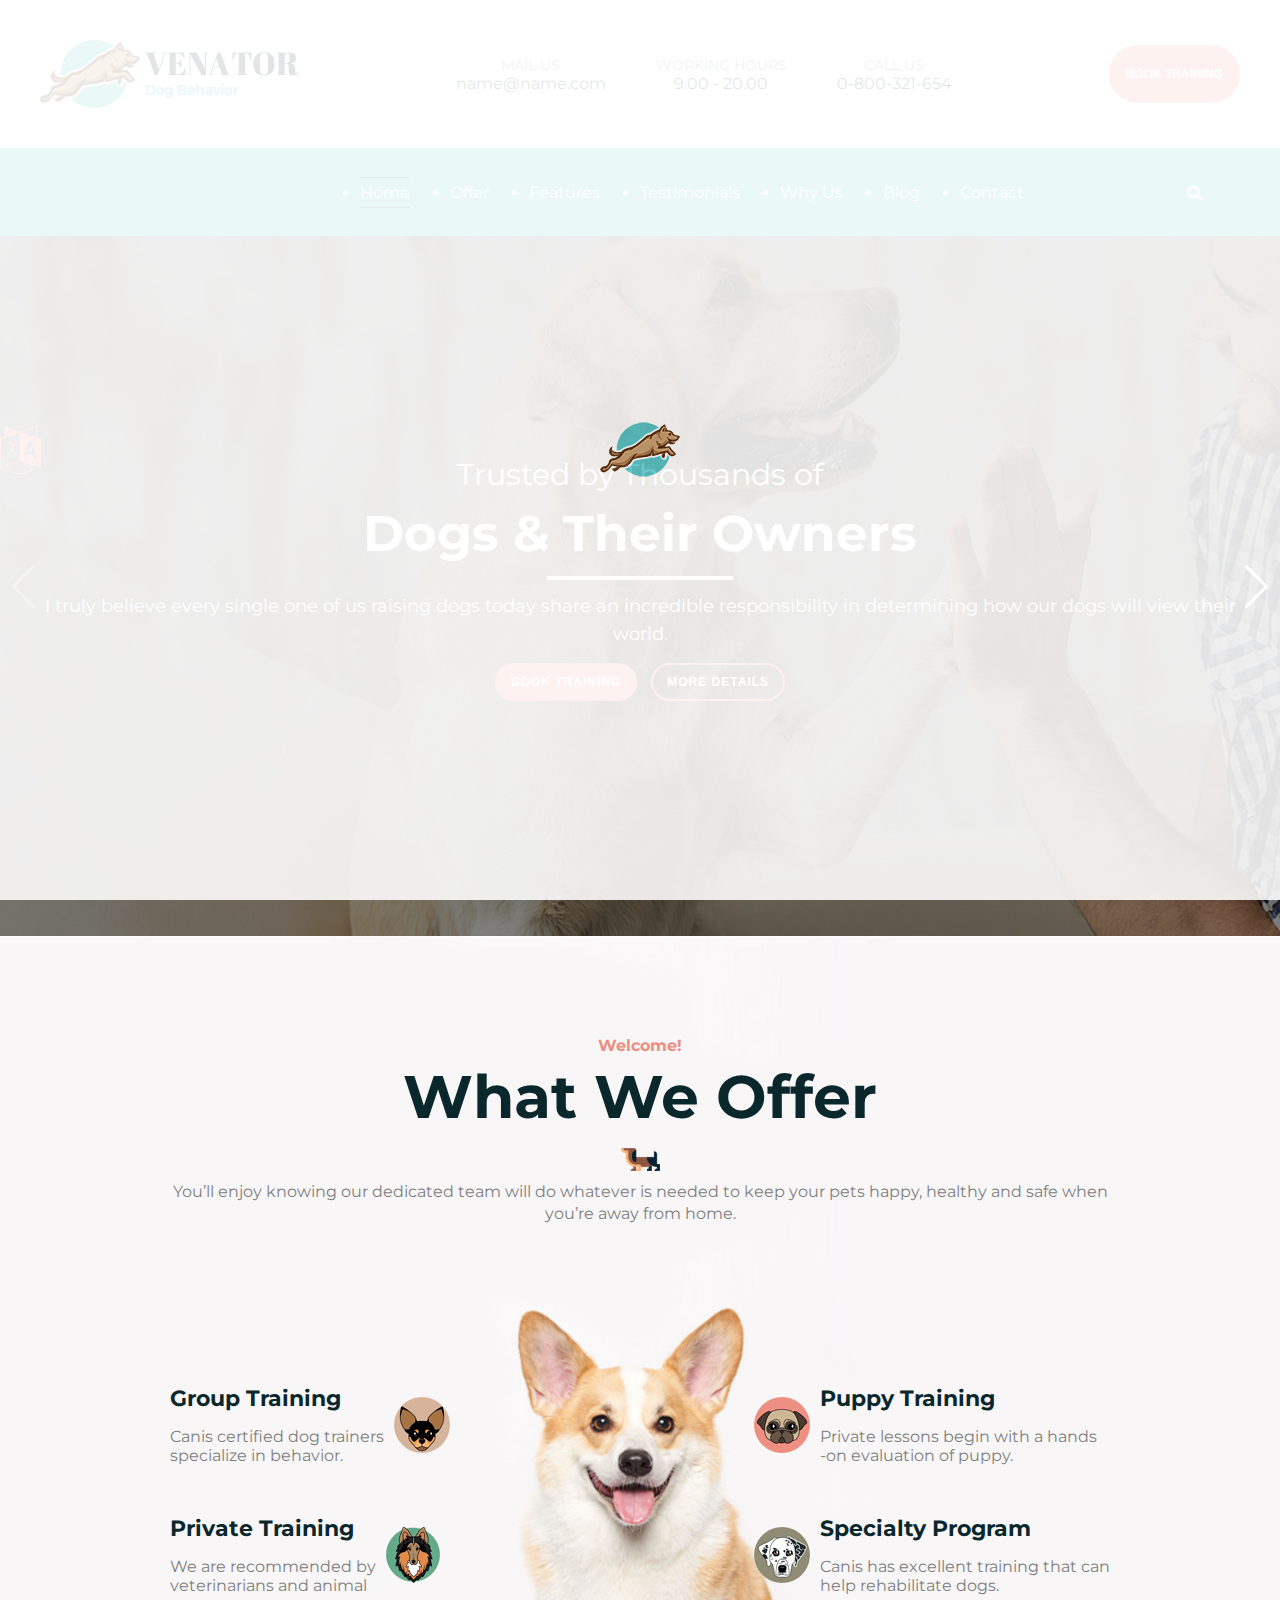
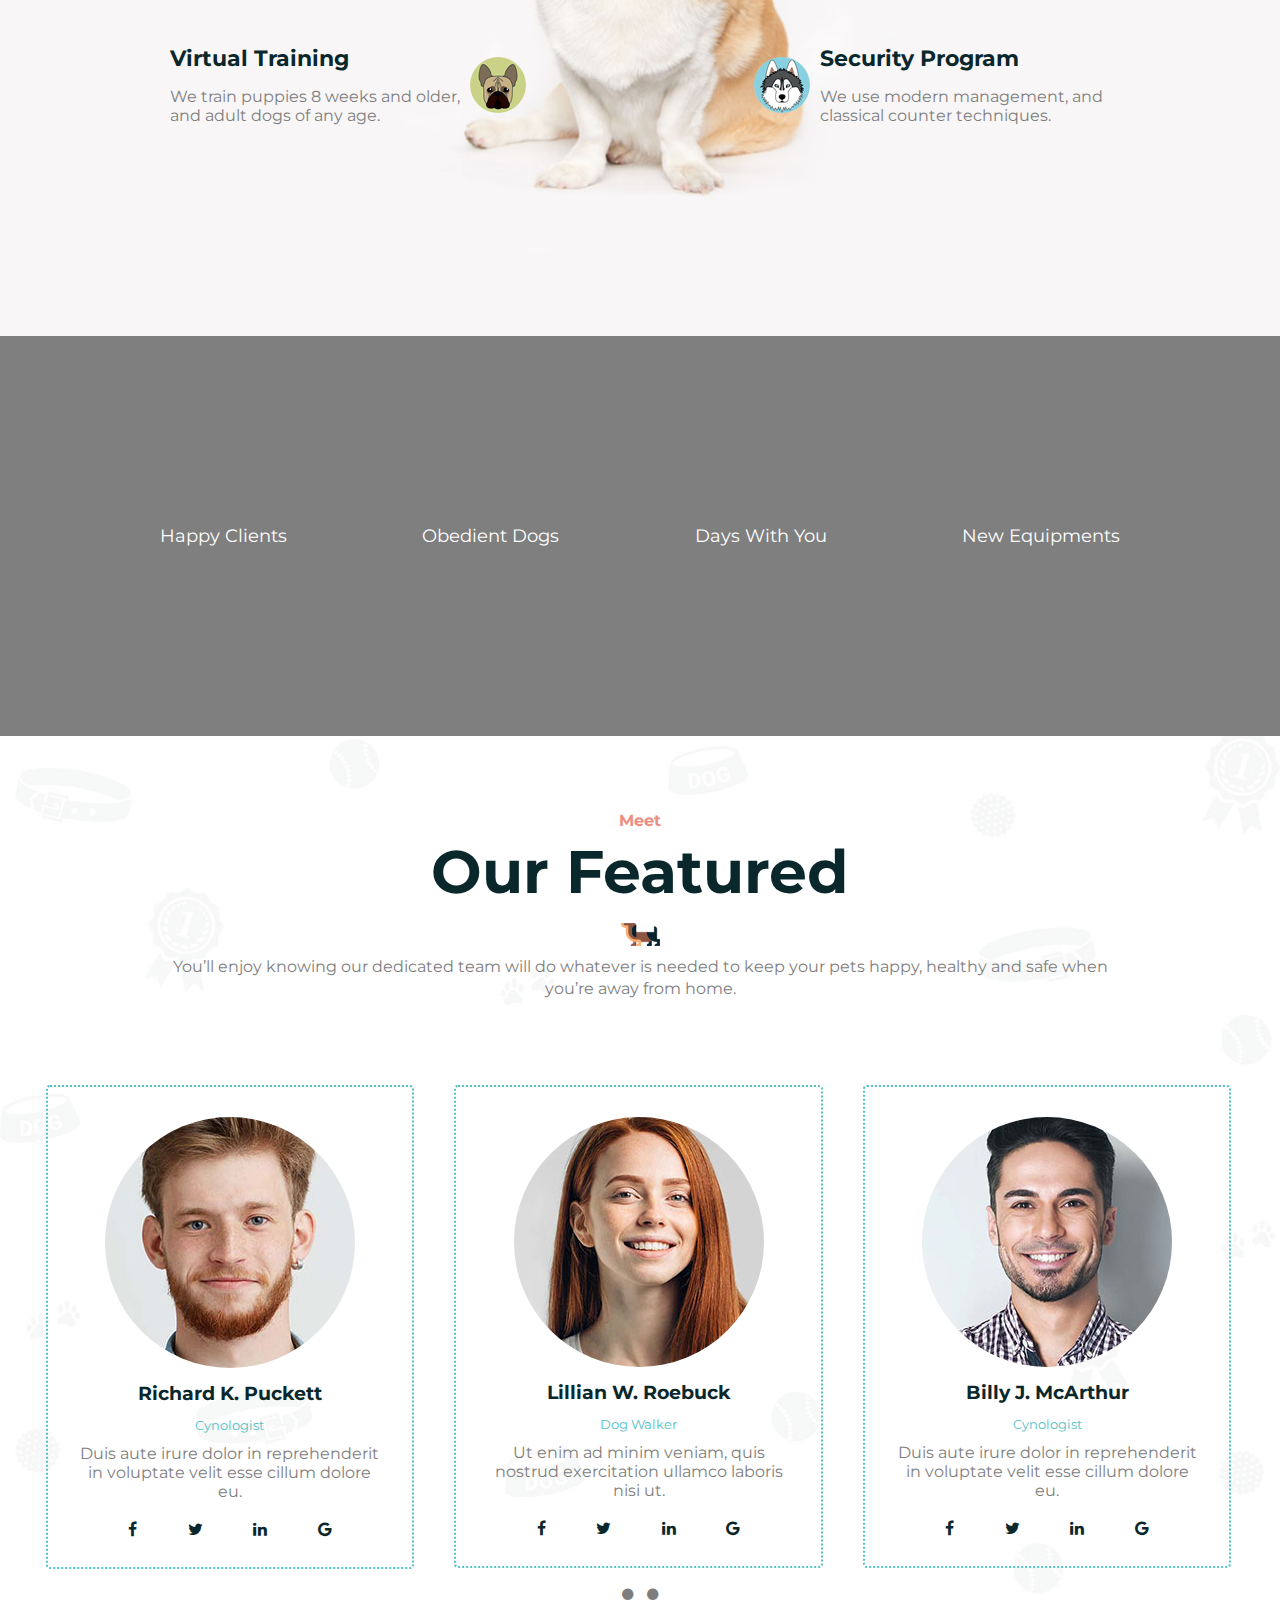
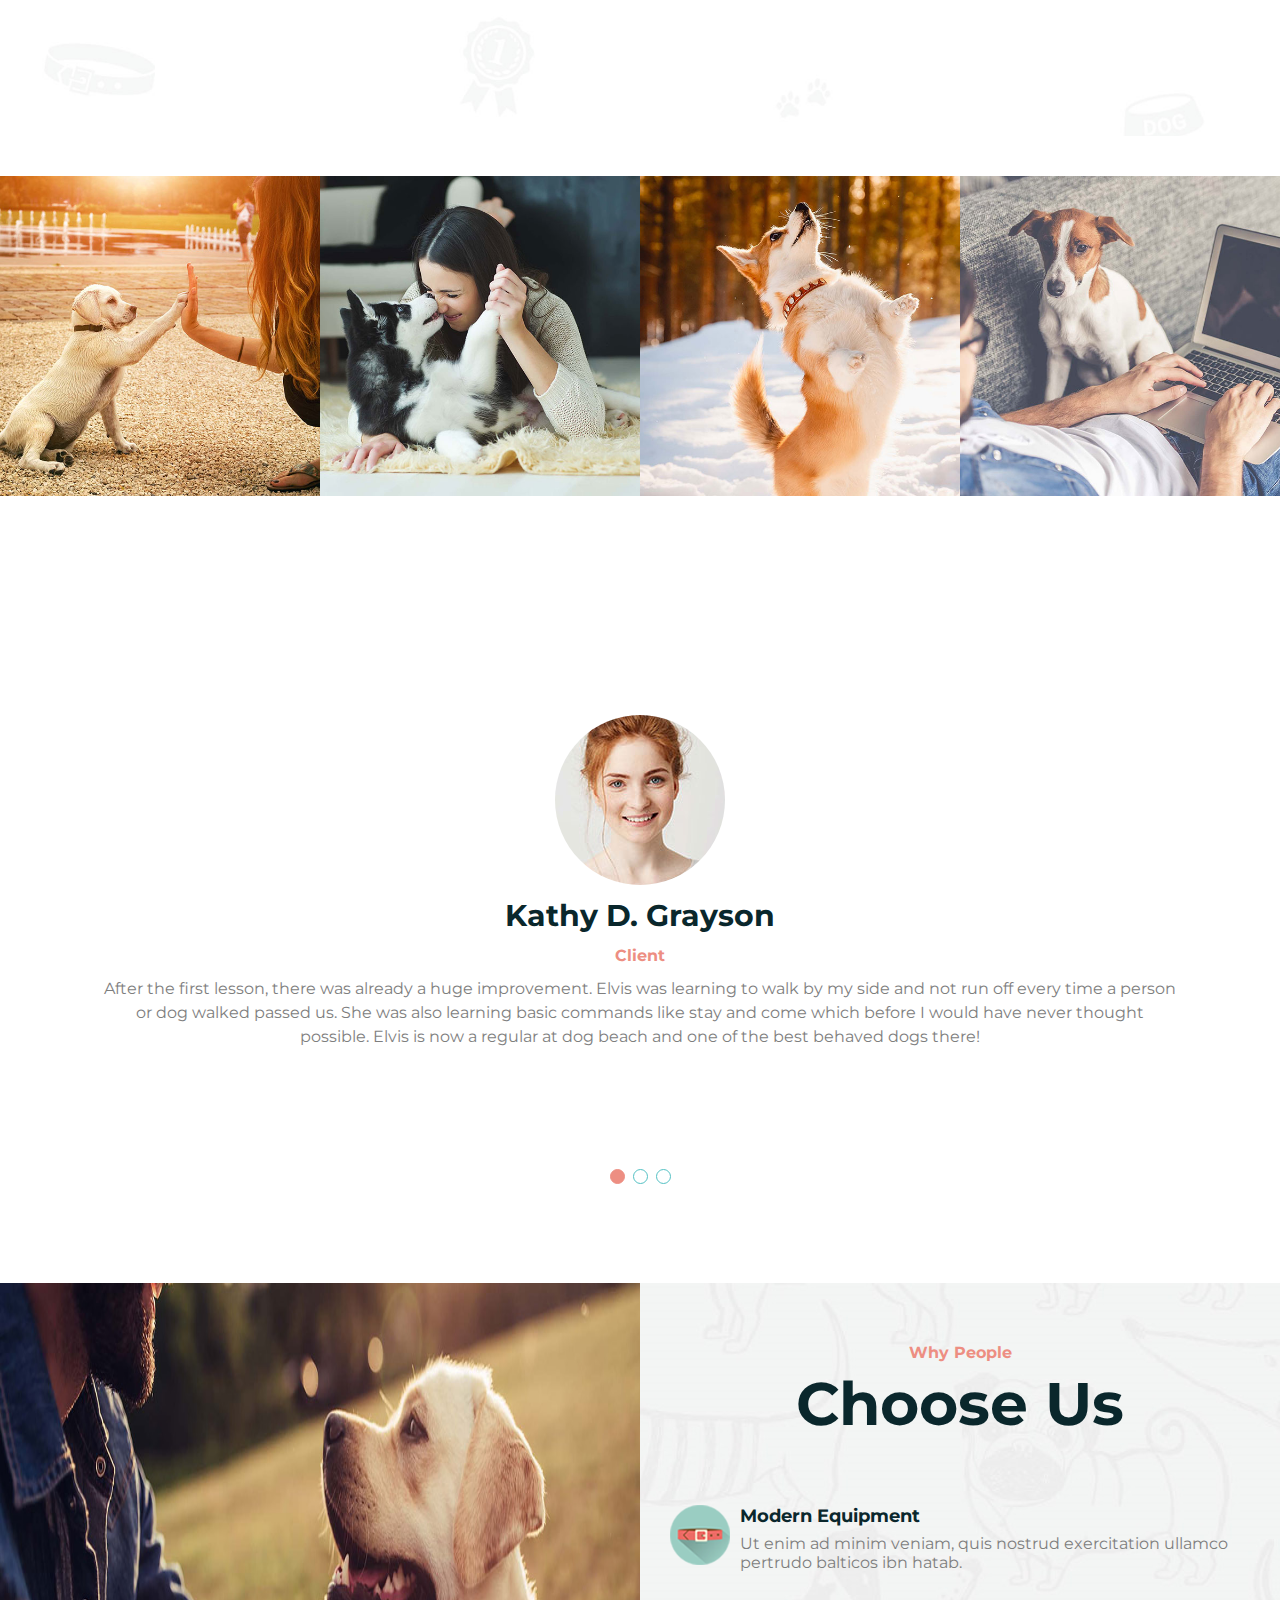
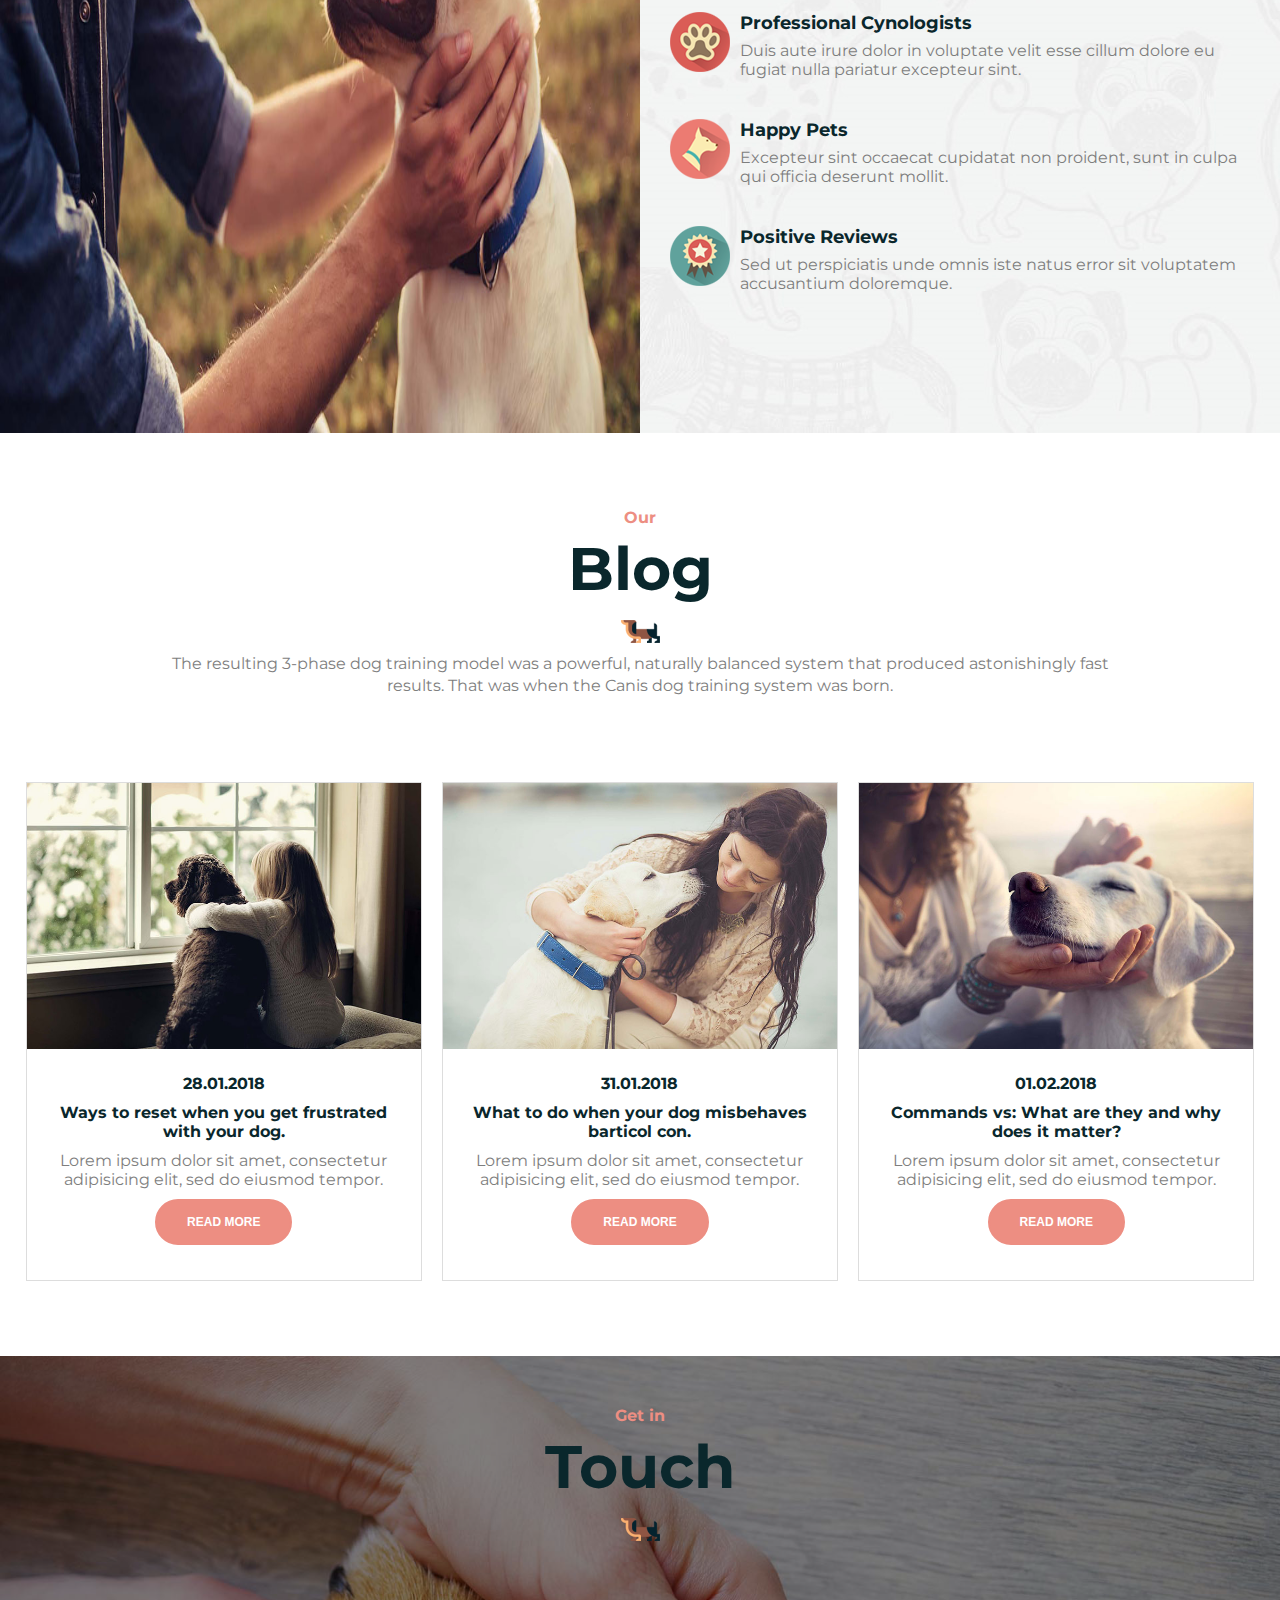
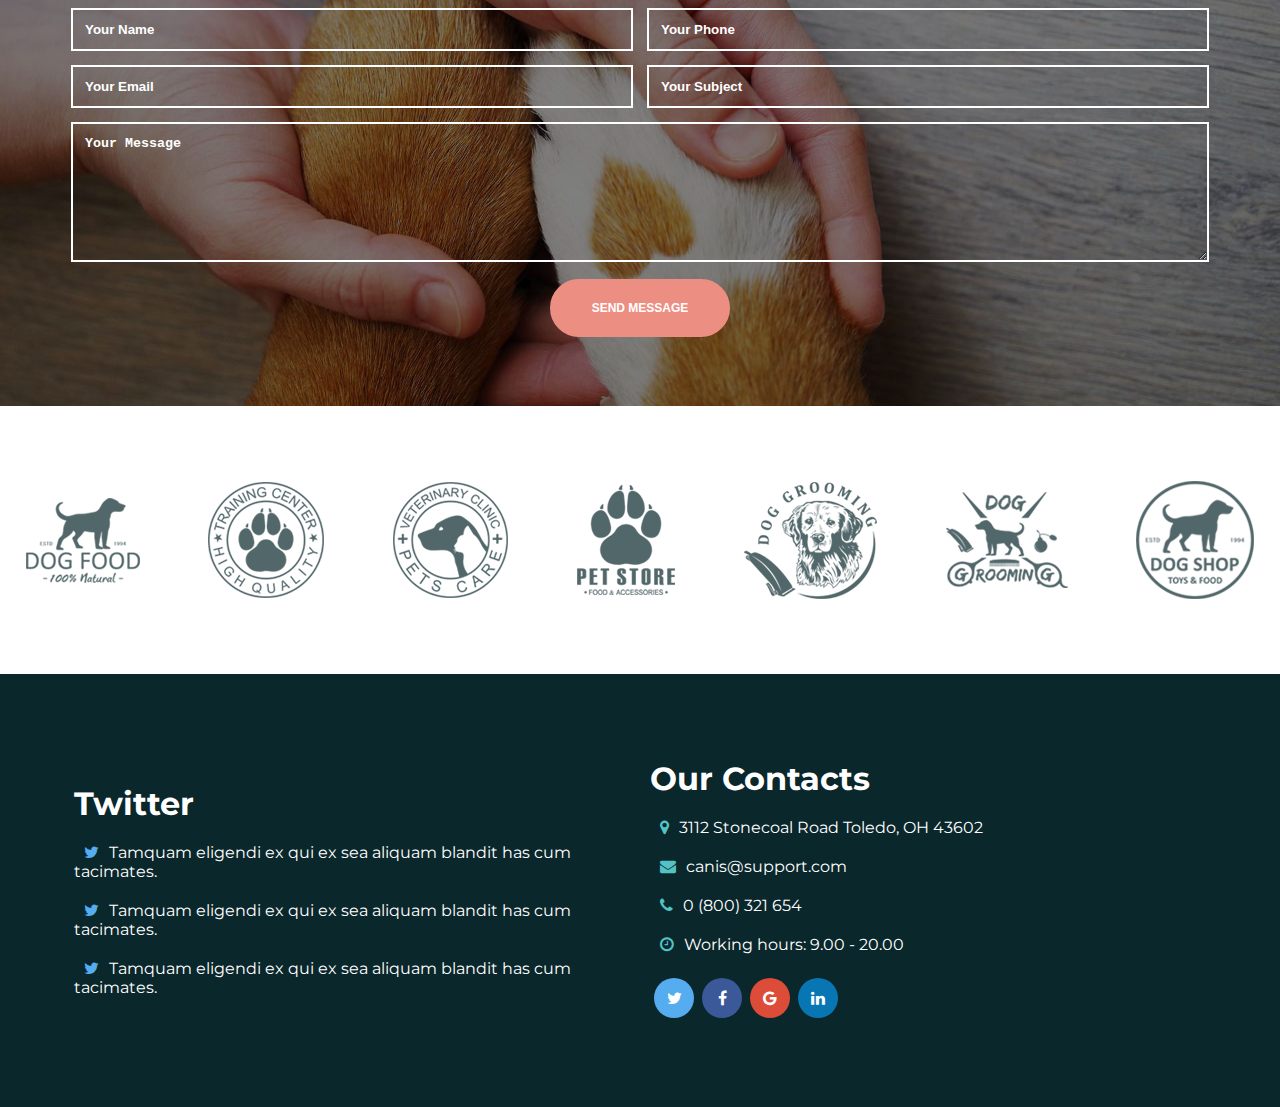
<file: index.html>
<!DOCTYPE html>
<html>

<head>
    <meta charset="utf-8">
    <title>Venator</title>
    <link rel="icon" href="img/favicon/favicon.ico">
    <link rel="stylesheet" href="css/style.css">
    <link rel="stylesheet" href="css/font-awesome.min.css">
    <link rel="stylesheet" href="css/swiper.min.css">
    <meta name="viewport" content="width=device-width, initial-scale=1.0">
</head>

<body>

    <!-- Preloader -->
    <div class="preloader"></div>
    <!-- ./ Preloader -->

    <!-- Pre-Header -->
    <section class="pre-header">
        <img src="img/pre-header/logo.png" alt="logo-image">

        <div class="pre-info">
            <div class="info">
                <h2>mail us</h2>
                <a href="mailto:name@name.com">name@name.com</a>
            </div>

            <div class="info">
                <h2>working hours</h2>
                <p>9.00 - 20.00</p>
            </div>

            <div class="info">
                <h2>call us</h2>
                <a href="tel:0-800-321-654">0-800-321-654</a>
            </div>
        </div>

        <button>book training</button>
    </section>
    <!-- ./ Pre-Header -->

    <!-- Header -->
    <header>
        <img src="img/header/logo_ds.png" alt="logo-image" class="logo-img">

        <ul class="list">
            <li><a href="#home" class="nav-link">Home</a></li>
            <li><a href="#offer" class="nav-link">Offer</a></li>
            <li><a href="#features" class="nav-link">Features</a></li>
            <li><a href="#testimonials" class="nav-link">Testimonials</a></li>
            <li><a href="#whyus" class="nav-link">Why Us</a></li>
            <li><a href="#blog" class="nav-link">Blog</a></li>
            <li><a href="#contact" class="nav-link">Contact</a></li>
        </ul>

        <div class="search">
            <i class="fa">&#xf002;</i>
        </div>
    </header>
    <!-- ./ Header -->

    <!-- Search Modal -->
    <div class="searchMe">
        <input type="text" placeholder="Search keyword" dir="auto">
        <i class="fa fa-lg closeMe">&#xf00d;</i>
    </div>
    <!-- ./ Search Modal -->

    <!-- Home -->
    <section id="home" class="section">

        <div class="swiper-container">
            <div class="swiper-wrapper">

                <div class="swiper-slide slide1">
                    <div class="slide-text">
                        <p>Trusted by Thousands of</p>
                        <b>Dogs &amp; Their Owners</b>
                        <hr>
                        <p>I truly believe every single one of us raising dogs today share an incredible responsibility in determining how our dogs will view their world.</p>
                        <div class="slide-btn">
                            <button>book training</button>
                            <button>more details</button>
                        </div>
                    </div>
                </div>

                <div class="swiper-slide slide2">
                    <div class="slide-text">
                        <p>Recommended By</p>
                        <b>Veterinarians &amp; Shelters</b>
                        <hr>
                        <p>We are recommended by veterinarians, animal shelters, breeders, rescues and by both of the nation's top dog training associations.</p>
                        <div class="slide-btn">
                            <button>book training</button>
                            <button>more details</button>
                        </div>
                    </div>
                </div>

                <div class="swiper-slide slide3">
                    <div class="slide-text">
                        <p>Professional</p>
                        <b>Dog Training</b>
                        <hr>
                        <p>Before you can choose an actual dog trainer, I believe you must first decide what kind of bond you want to establish with your dog.</p>
                        <div class="slide-btn">
                            <button>book training</button>
                            <button>more details</button>
                        </div>
                    </div>
                </div>
            </div>

            <div class="swiper-button-next"></div>
            <div class="swiper-button-prev"></div>

        </div>
    </section>
    <!-- ./ Home -->

    <!-- Offer -->
    <section id="offer" class="section">

        <div class="main-text main-offer">
            <p class="sub">Welcome!</p>
            <h2 class="title">What We Offer</h2>
            <img src="img/offer/dog.png" class="titleImg offerimg" alt="title-image">
            <p class="intro">You’ll enjoy knowing our dedicated team will do whatever is needed to keep your pets happy, healthy and safe when you’re away from home.</p>
        </div>

        <div class="container1">
            <div class="left1">
                <div class="mini">
                    <div class="minitxt">
                        <h4>Group Training</h4>
                        <p>Canis certified dog trainers <br> specialize in behavior.</p>
                    </div>
                    <img src="img/offer/01.png" alt="mini-image">
                </div>

                <div class="mini">
                    <div class="minitxt">
                        <h4>Private Training</h4>
                        <p>We are recommended by <br> veterinarians and animal</p>
                    </div>
                    <img src="img/offer/02.png" alt="mini-image">
                </div>

                <div class="mini">
                    <div class="minitxt">
                        <h4>Virtual Training</h4>
                        <p>We train puppies 8 weeks and older, <br> and adult dogs of any age.</p>
                    </div>
                    <img src="img/offer/03.png" alt="mini-image">
                </div>
            </div>

            <div class="right1">
                <div class="mini mini-right">
                    <img src="img/offer/04.png" alt="mini-image">
                    <div class="minitxt">
                        <h4>Puppy Training</h4>
                        <p>Private lessons begin with a hands <br> -on evaluation of puppy.</p>
                    </div>
                </div>

                <div class="mini mini-right">
                    <img src="img/offer/05.png" alt="mini-image">
                    <div class="minitxt">
                        <h4>Specialty Program</h4>
                        <p>Canis has excellent training that can <br> help rehabilitate dogs.</p>
                    </div>
                </div>

                <div class="mini mini-right">
                    <img src="img/offer/06.png" alt="mini-image">
                    <div class="minitxt">
                        <h4>Security Program</h4>
                        <p>We use modern management, and <br> classical counter techniques.</p>
                    </div>
                </div>
            </div>
        </div>
    </section>
    <!-- ./ Offer -->

    <!-- Numbers -->
    <section class="numbers">
        <div class="container2">
            <div class="count">
                <span class="timer" data-from="100" data-to="426" data-speed="3000"></span>
                <p>Happy Clients</p>
            </div>

            <div class="count">
                <span class="timer" data-from="100" data-to="512" data-speed="3000"></span>
                <p>Obedient Dogs</p>
            </div>

            <div class="count">
                <span class="timer" data-from="3000" data-to="6308" data-speed="3000"></span>
                <p>Days With You</p>
            </div>

            <div class="count">
                <span class="timer" data-from="10" data-to="87" data-speed="3000"></span>
                <p>New Equipments</p>
            </div>
        </div>
    </section>
    <!-- ./ Numbers -->

    <!-- Features -->
    <section id="features" class="section">

        <div class="main-text">
            <p class="sub">Meet</p>
            <h2 class="title">Our Featured</h2>
            <img src="img/offer/dog.png" class="titleImg" alt="title-image">
            <p class="intro">You’ll enjoy knowing our dedicated team will do whatever is needed to keep your pets happy, healthy and safe when you’re away from home.</p>
        </div>

        <div id="mixedSlider">
            <div class="MS-content">

                <div class="ms-item">
                    <div class="imgTitle">
                        <img src="img/features/01.jpg" alt="feature-image" />
                    </div>
                    <div class="ms-text">
                        <h3>Richard K. Puckett</h3>
                        <small>Cynologist</small>
                        <p>Duis aute irure dolor in reprehenderit in voluptate velit esse cillum dolore eu.</p>
                        <ul>
                            <i class="fa">&#xf09a;</i>
                            <i class="fa">&#xf099;</i>
                            <i class="fa">&#xf0e1;</i>
                            <i class="fa">&#xf1a0;</i>
                        </ul>
                    </div>
                </div>

                <div class="ms-item">
                    <div class="imgTitle">
                        <img src="img/features/02.jpg" alt="feature-image" />
                    </div>
                    <div class="ms-text">
                        <h3>Lillian W. Roebuck</h3>
                        <small>Dog Walker</small>
                        <p>Ut enim ad minim veniam, quis nostrud exercitation ullamco laboris nisi ut.</p>
                        <ul><i class="fa">&#xf09a;</i>
                            <i class="fa">&#xf099;</i>
                            <i class="fa">&#xf0e1;</i>
                            <i class="fa">&#xf1a0;</i>
                        </ul>
                    </div>
                </div>

                <div class="ms-item">
                    <div class="imgTitle">
                        <img src="img/features/03.jpg" alt="feature-image" />
                    </div>
                    <div class="ms-text">
                        <h3>Billy J. McArthur</h3>
                        <small>Cynologist</small>
                        <p>Duis aute irure dolor in reprehenderit in voluptate velit esse cillum dolore eu.</p>
                        <ul><i class="fa">&#xf09a;</i>
                            <i class="fa">&#xf099;</i>
                            <i class="fa">&#xf0e1;</i>
                            <i class="fa">&#xf1a0;</i>
                        </ul>
                    </div>
                </div>

                <div class="ms-item">
                    <div class="imgTitle">
                        <img src="img/features/04.jpg" alt="feature-image" />
                    </div>
                    <div class="ms-text">
                        <h3>Sandra J. Wade</h3>
                        <small>Consultant</small>
                        <p>Duis aute irure dolor in reprehenderit in voluptate velit esse cillum dolore eu.</p>
                        <ul><i class="fa">&#xf09a;</i>
                            <i class="fa">&#xf099;</i>
                            <i class="fa">&#xf0e1;</i>
                            <i class="fa">&#xf1a0;</i>
                        </ul>
                    </div>
                </div>

                <div class="ms-item">
                    <div class="imgTitle">
                        <img src="img/features/05.jpg" alt="feature-image" />
                    </div>
                    <div class="ms-text">
                        <h3>Wilbert N. Duke</h3>
                        <small>Dog Walker</small>
                        <p>Ut enim ad minim veniam, quis nostrud exercitation ullamco laboris nisi ut.</p>
                        <ul><i class="fa">&#xf09a;</i>
                            <i class="fa">&#xf099;</i>
                            <i class="fa">&#xf0e1;</i>
                            <i class="fa">&#xf1a0;</i>
                        </ul>
                    </div>
                </div>

                <div class="ms-item">
                    <div class="imgTitle">
                        <img src="img/features/06.jpg" alt="feature-image" />
                    </div>
                    <div class="ms-text">
                        <h3>Ashely A. Ferrer</h3>
                        <small>Cynologist</small>
                        <p>Duis aute irure dolor in reprehenderit in voluptate velit esse cillum dolore eu.</p>
                        <ul><i class="fa">&#xf09a;</i>
                            <i class="fa">&#xf099;</i>
                            <i class="fa">&#xf0e1;</i>
                            <i class="fa">&#xf1a0;</i>
                        </ul>
                    </div>
                </div>

            </div>

            <div class="MS-controls">
                <button class="MS-right"><i class="fa MS-left">&#xf111;</i></button>
                <button class="MS-left"><i class="fa MS-right">&#xf111;</i></button>
            </div>
        </div>

    </section>
    <!-- ./ Features -->

    <!-- Gallery -->
    <section class="gallery">

        <div class="gallery-image">
            <img src="img/gallery/01.jpg" alt="gallery-image">
        </div>

        <div class="gallery-image">
            <img src="img/gallery/02.jpg" alt="gallery-image">
        </div>

        <div class="gallery-image">
            <img src="img/gallery/03.jpg" alt="gallery-image">
        </div>

        <div class="gallery-image">
            <img src="img/gallery/04.jpg" alt="gallery-image">
        </div>

    </section>
    <!-- ./ Gallery -->

    <!-- Testimonials -->
    <section id="testimonials" class="section">

        <div class="slideshow-container">
            <div class="mySlides">
                <img src="img/testimonials/testimonials_01.jpg" alt="testimonials-image">
                <h3>Kathy D. Grayson</h3>
                <b>Client</b>
                <p>After the first lesson, there was already a huge improvement. Elvis was learning to walk by my side and not run off every time a person or dog walked passed us. She was also learning basic commands like stay and come which before I would have never thought possible. Elvis is now a regular at dog beach and one of the best behaved dogs there!</p>
            </div>

            <div class="mySlides">
                <img src="img/testimonials/testimonials_02.jpg" alt="testimonials-image">
                <h3>Angela R. Sanford</h3>
                <b>Client</b>
                <p>After the first lesson, there was already a huge improvement. Elvis was learning to walk by my side and not run off every time a person or dog walked passed us. She was also learning basic commands like stay and come which before I would have never thought possible. Elvis is now a regular at dog beach and one of the best behaved dogs there!</p>
            </div>

            <div class="mySlides">
                <img src="img/testimonials/testimonials_03.jpg" alt="testimonials-image">
                <h3>Eric B. Moore</h3>
                <b>Client</b>
                <p>After the first lesson, there was already a huge improvement. Elvis was learning to walk by my side and not run off every time a person or dog walked passed us. She was also learning basic commands like stay and come which before I would have never thought possible. Elvis is now a regular at dog beach and one of the best behaved dogs there!</p>
            </div>
        </div>

        <div class="dot-container">
            <span class="dot" onclick="currentSlide(1)"></span>
            <span class="dot" onclick="currentSlide(2)"></span>
            <span class="dot" onclick="currentSlide(3)"></span>
        </div>

    </section>
    <!-- ./ Testimonials -->

    <!-- Why-Us -->
    <section id="whyus" class="section">
        <div class="left2">
            <img src="img/why-us/bg1.jpg" alt="dog-man">
        </div>

        <div class="right2">
            <div class="main-text right2-main">
                <p class="sub">Why People</p>
                <h2 class="title">Choose Us</h2>
            </div>

            <div class="mini-right2">
                <div class="right-info">
                    <img src="img/why-us/01.png" alt="title-image">
                    <div class="info-head">
                        <h2>Modern Equipment</h2>
                        <p>Ut enim ad minim veniam, quis nostrud exercitation ullamco pertrudo balticos ibn hatab.</p>
                    </div>
                </div>

                <div class="right-info">
                    <img src="img/why-us/02.png" alt="title-image">
                    <div class="info-head">
                        <h2>Professional Cynologists</h2>
                        <p>Duis aute irure dolor in voluptate velit esse cillum dolore eu fugiat nulla pariatur excepteur sint.</p>
                    </div>
                </div>

                <div class="right-info">
                    <img src="img/why-us/04.png" alt="title-image">
                    <div class="info-head">
                        <h2>Happy Pets</h2>
                        <p>Excepteur sint occaecat cupidatat non proident, sunt in culpa qui officia deserunt mollit.</p>
                    </div>
                </div>

                <div class="right-info">
                    <img src="img/why-us/03.png" alt="title-image">
                    <div class="info-head">
                        <h2>Positive Reviews</h2>
                        <p>Sed ut perspiciatis unde omnis iste natus error sit voluptatem accusantium doloremque.</p>
                    </div>
                </div>
            </div>
        </div>
    </section>
    <!-- ./ Why-Us -->

    <!-- Blog -->
    <section id="blog" class="section">

        <div class="main-text">
            <p class="sub">Our</p>
            <h2 class="title">Blog</h2>
            <img src="img/offer/dog.png" class="titleImg" alt="title-image">
            <p class="intro">The resulting 3-phase dog training model was a powerful, naturally balanced system that produced astonishingly fast results. That was when the Canis dog training system was born.</p>
        </div>

        <div class="container3">
            <div class="blog">
                <img src="img/blog/01.jpg" alt="blog-image">
                <div class="blog-txt">
                    <b>28.01.2018</b>
                    <h4>Ways to reset when you get frustrated with your dog.</h4>
                    <p>Lorem ipsum dolor sit amet, consectetur adipisicing elit, sed do eiusmod tempor.</p>
                    <button>Read More</button>
                </div>
            </div>

            <div class="blog">
                <img src="img/blog/02.jpg" alt="blog-image">
                <div class="blog-txt">
                    <b>31.01.2018</b>
                    <h4>What to do when your dog misbehaves barticol con.</h4>
                    <p>Lorem ipsum dolor sit amet, consectetur adipisicing elit, sed do eiusmod tempor.</p>
                    <button>Read More</button>
                </div>
            </div>

            <div class="blog">
                <img src="img/blog/03.jpg" alt="blog-image">
                <div class="blog-txt">
                    <b>01.02.2018</b>
                    <h4>Commands vs: What are they and why does it matter?</h4>
                    <p>Lorem ipsum dolor sit amet, consectetur adipisicing elit, sed do eiusmod tempor.</p>
                    <button>Read More</button>
                </div>
            </div>

        </div>
    </section>
    <!-- ./ Blog -->

    <!-- Contact -->
    <section id="contact" class="section">
        <div class="main-text con-txt">
            <p class="sub">Get in</p>
            <h2 class="title">Touch</h2>
            <img src="img/offer/dog.png" class="titleImg" alt="title-image">
        </div>

        <div class="container4">
            <div class="input">
                <input type="text" placeholder="Your Name" dir="auto">
                <input type="text" placeholder="Your Phone" dir="auto">
            </div>

            <div class="input">
                <input type="text" placeholder="Your Email" dir="auto">
                <input type="text" placeholder="Your Subject" dir="auto">
            </div>

            <div class="input">
                <textarea placeholder="Your Message" dir="auto"></textarea>
            </div>

            <button>Send Message</button>
        </div>
    </section>
    <!-- ./ Contact -->

    <!-- Client -->
    <section class="client">
        <img src="img/client/01.png" alt="client-image">
        <img src="img/client/02.png" alt="client-image">
        <img src="img/client/03.png" alt="client-image">
        <img src="img/client/04.png" alt="client-image">
        <img src="img/client/05.png" alt="client-image">
        <img src="img/client/06.png" alt="client-image">
        <img src="img/client/07.png" alt="client-image">
    </section>
    <!-- ./ Client -->

    <!-- Footer -->
    <footer>
        <div class="container5">
            <ul>
                <h2>Twitter</h2>
                <li><i class="fa">&#xf099;</i>Tamquam eligendi ex qui ex sea aliquam blandit has cum tacimates.</li>

                <li><i class="fa">&#xf099;</i>Tamquam eligendi ex qui ex sea aliquam blandit has cum tacimates.</li>

                <li><i class="fa">&#xf099;</i>Tamquam eligendi ex qui ex sea aliquam blandit has cum tacimates.</li>
            </ul>

            <ul>
                <h2>Our Contacts</h2>
                <li><i class="fa">&#xf041;</i>3112 Stonecoal Road Toledo, OH 43602</li>
                <li><i class="fa">&#xf0e0;</i>canis@support.com</li>
                <li><i class="fa">&#xf095;</i>0 (800) 321 654</li>
                <li><i class="fa">&#xf017;</i>Working hours: 9.00 - 20.00</li>
                <li><i class="fa">&#xf099;</i><i class="fa">&#xf09a;</i><i class="fa">&#xf1a0;</i><i class="fa">&#xf0e1;</i></li>
            </ul>
        </div>
    </footer>
    <!-- ./ Footer -->

    <!-- Back To Top -->
    <div class="top">
        <i class="fa fa-lg">&#xf106;</i>
    </div>
    <!-- ./ Back To Top -->

    <!-- Language -->
    <div class="language">
        <a href="index-AR.html" target="_blank"><i class="fa fa-3x">&#xf1ab;</i></a>
        <span class="tooltiptext">Change Language</span>
    </div>
    <!-- ./ Language -->

    <!-- -->
    <script src="js/jquery-3.4.1.min.js"></script>
    <script src="js/swiper.min.js"></script>
    <script src="js/jquery.countTo.js"></script>
    <script src="js/multislider.min.js"></script>
    <script src="js/jquery.headerhighlight.js"></script>
    <script src="js/script.js"></script>

</body>

</html>
</file>
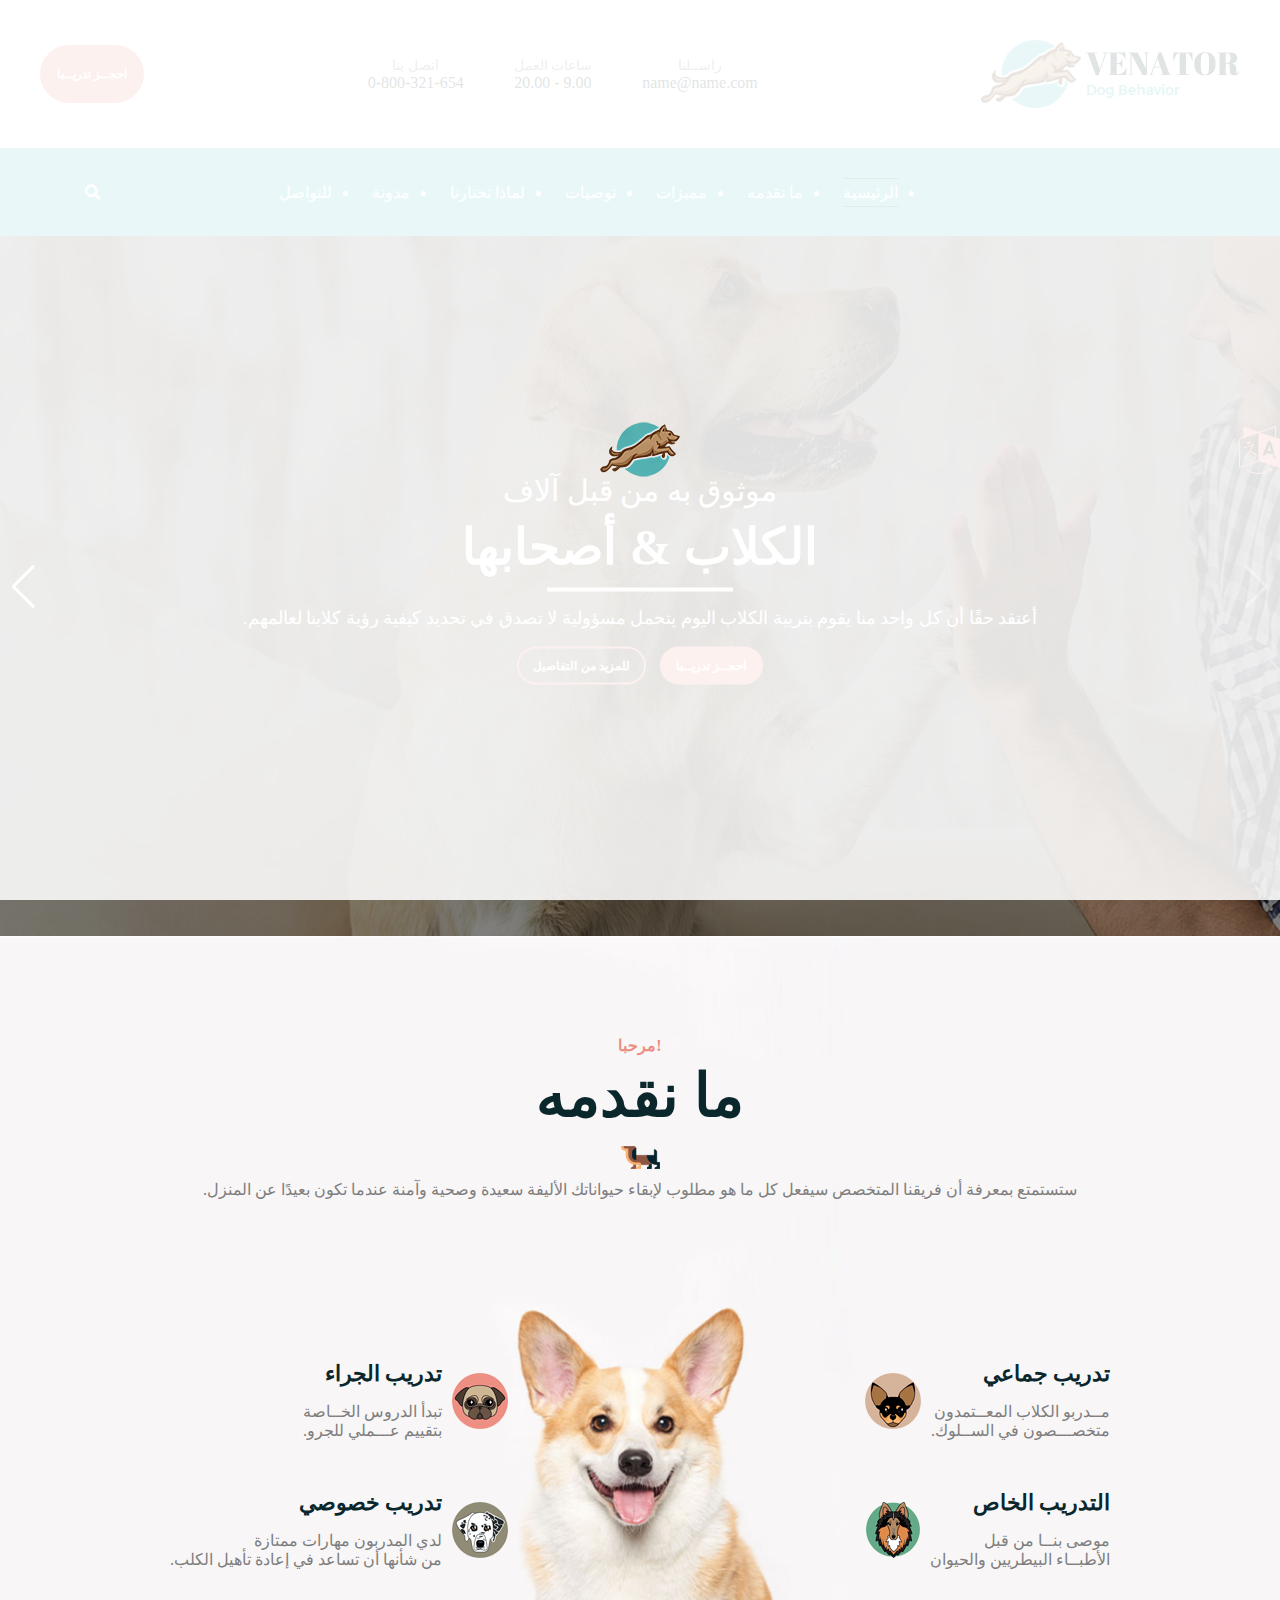
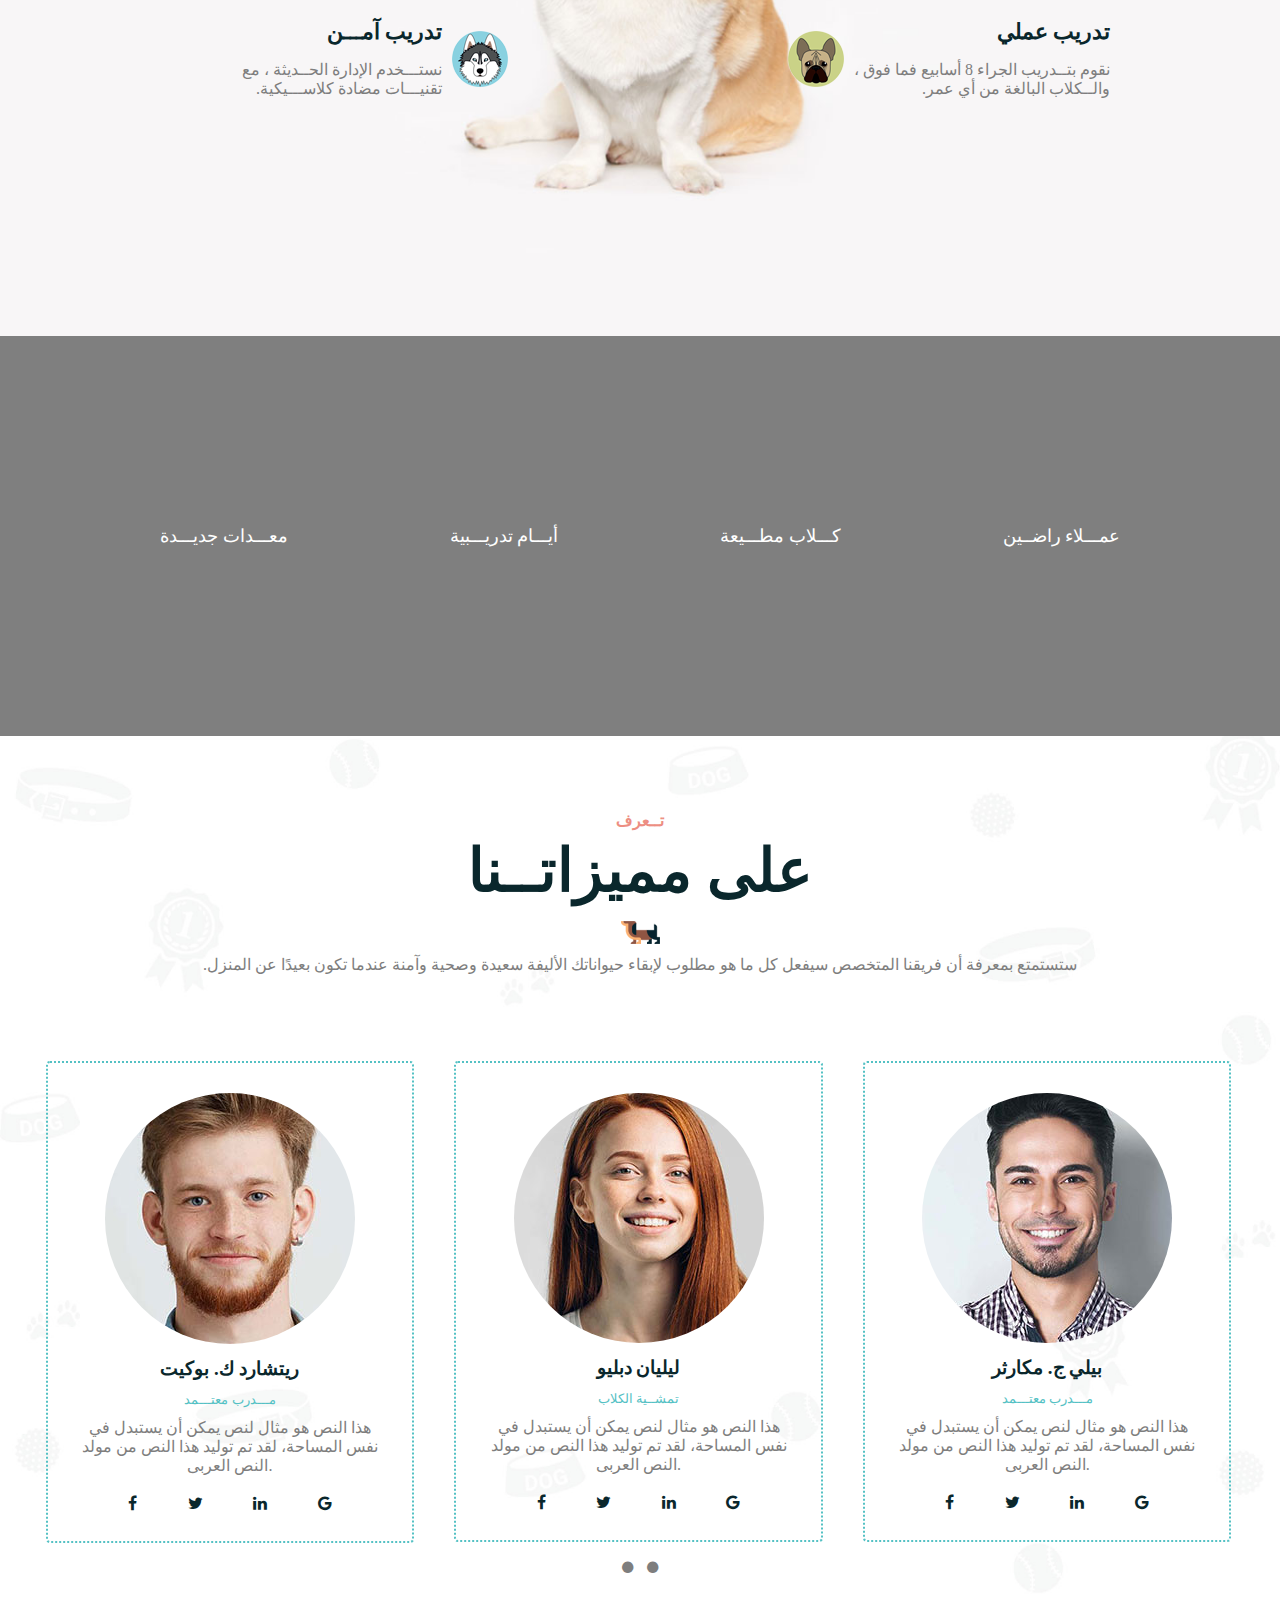
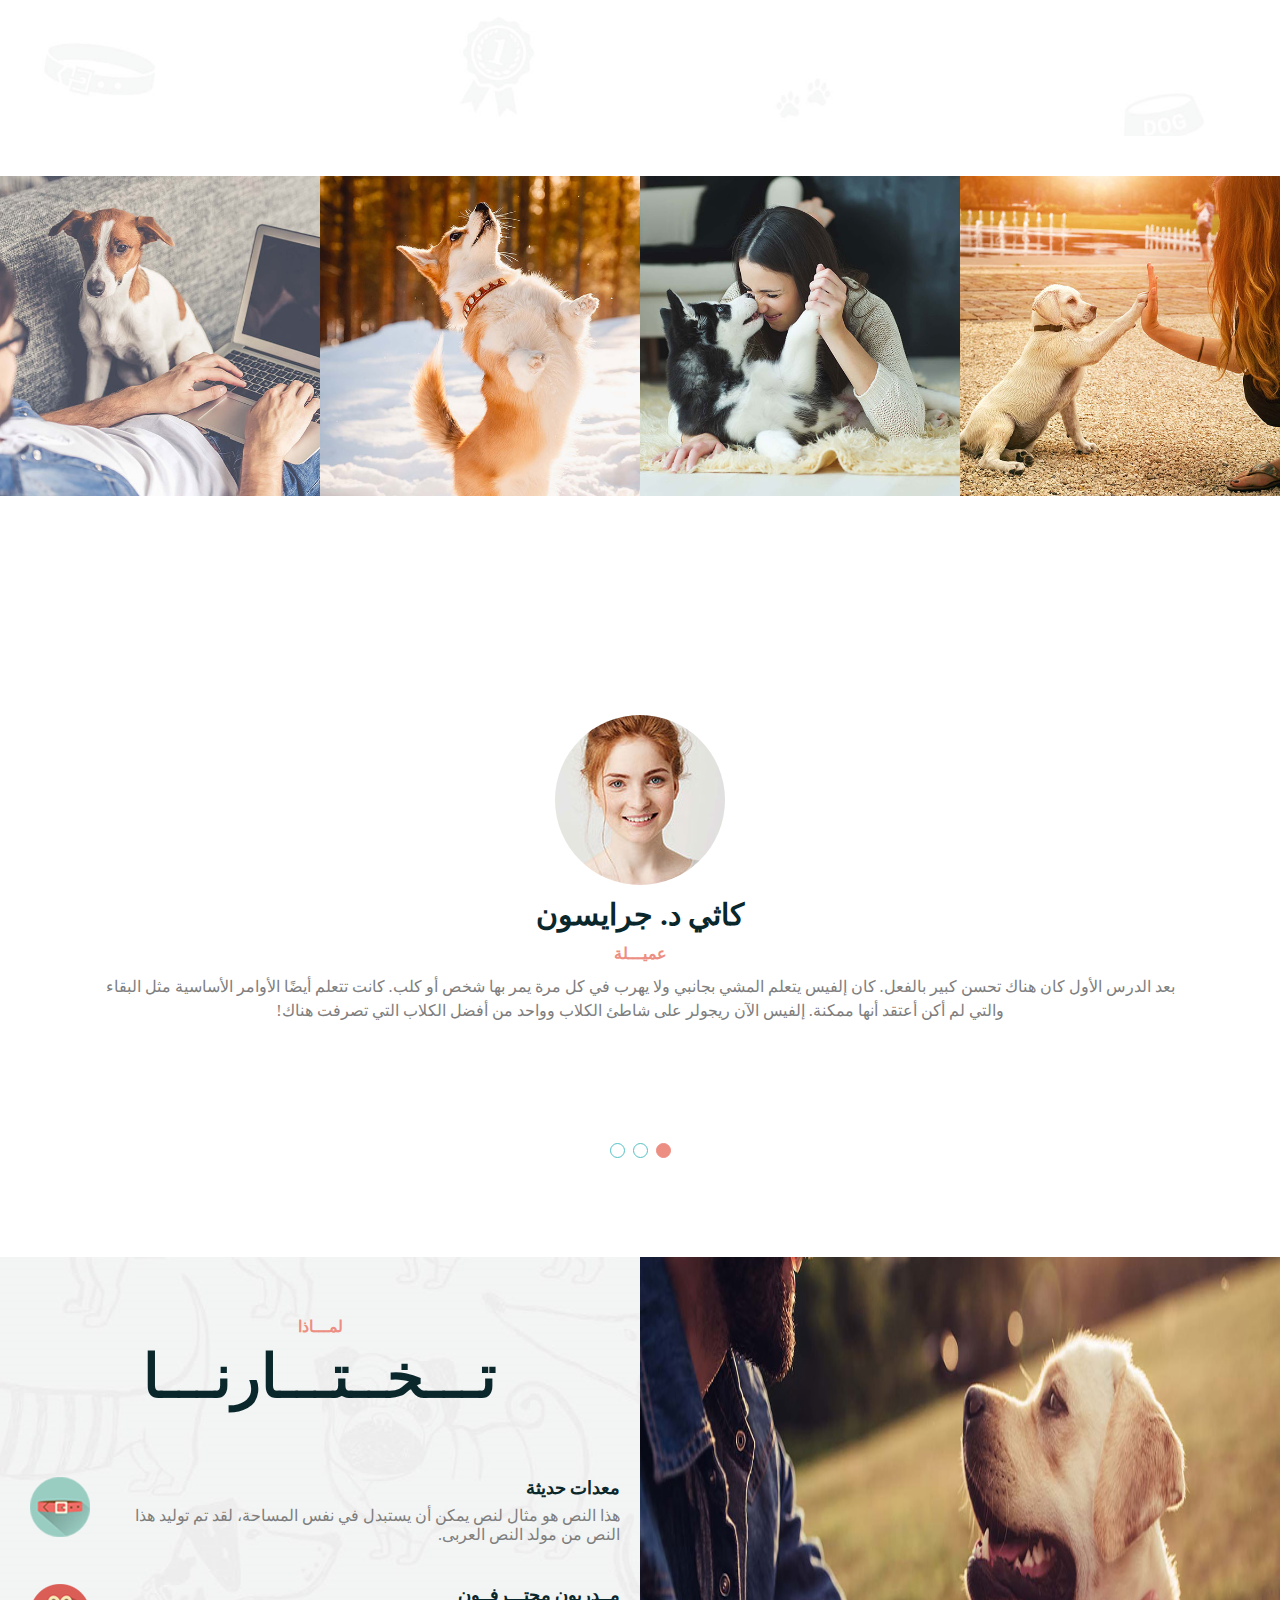
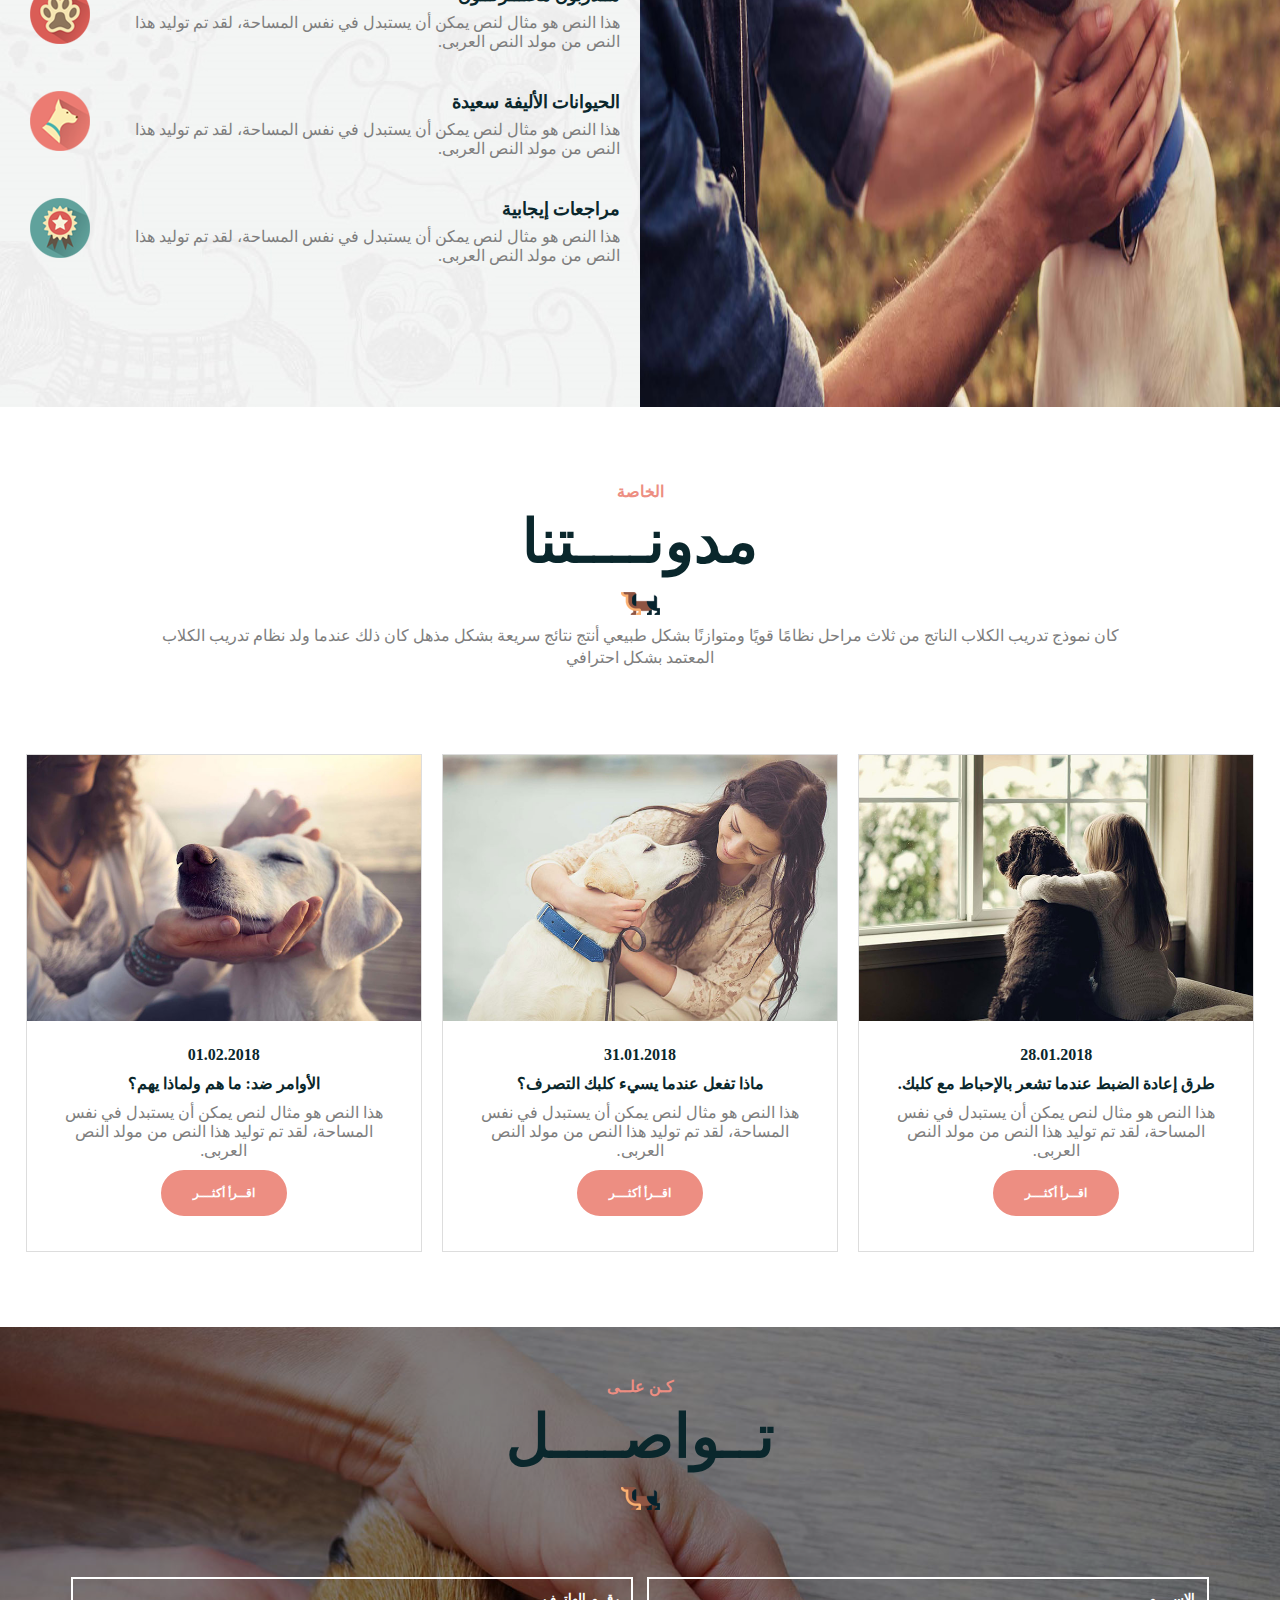
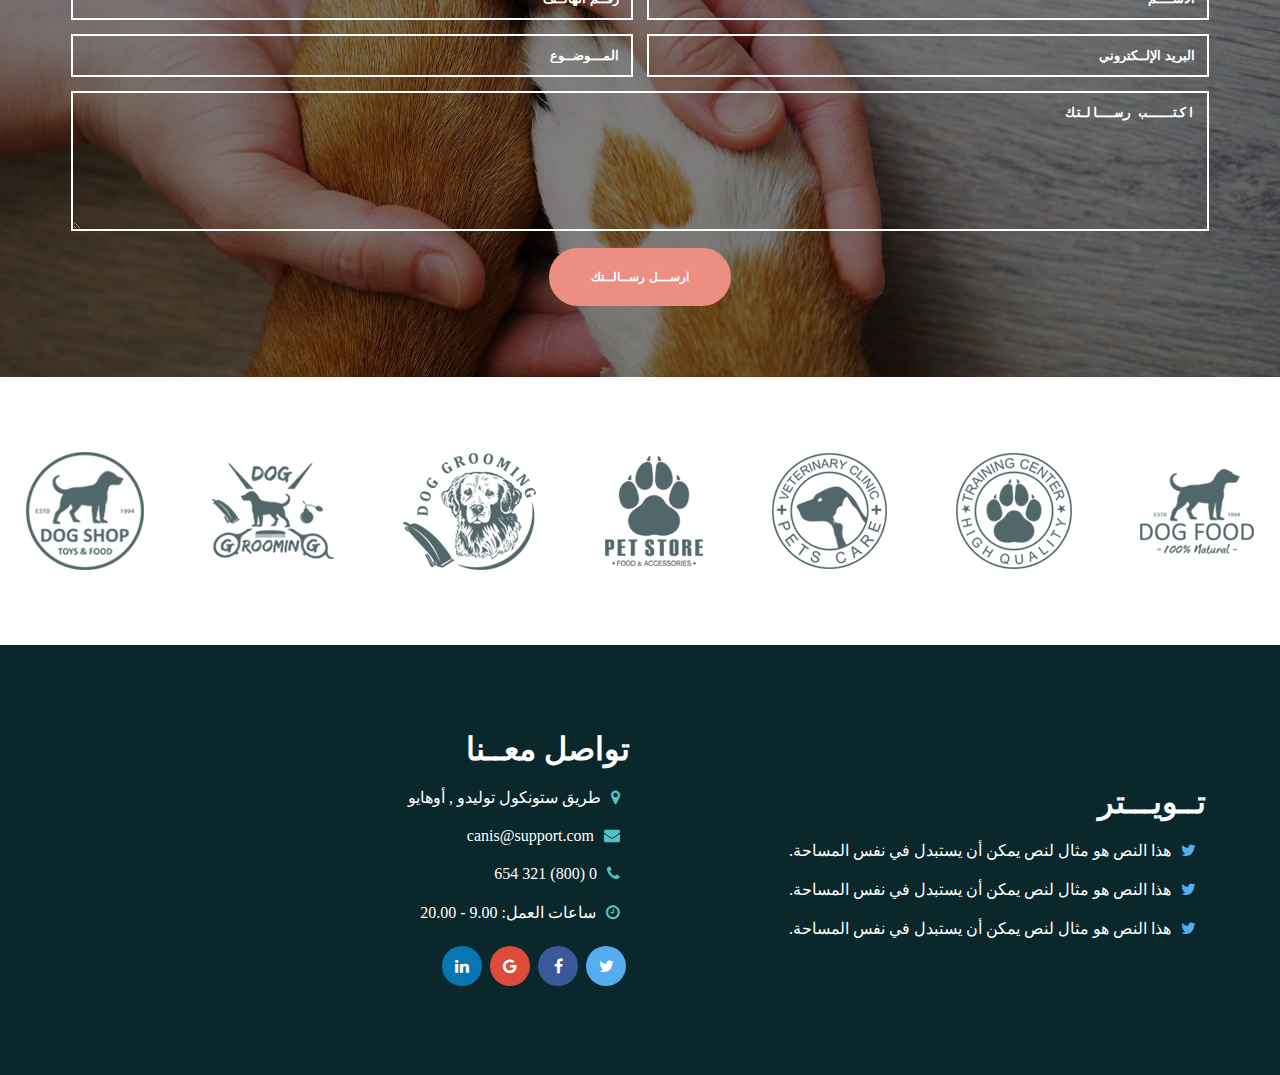
<file: index-AR.html>
<!DOCTYPE html>
<html dir="rtl">

<head>
    <meta charset="utf-8">
    <title>Venator</title>
    <link rel="icon" href="img/favicon/favicon.ico">
    <link rel="stylesheet" href="css/style.css">
    <link rel="stylesheet" href="css/style-AR.css">
    <link rel="stylesheet" href="css/font-awesome.min.css">
    <link rel="stylesheet" href="css/swiper.min.css">
    <meta name="viewport" content="width=device-width, initial-scale=1.0">
</head>

<body>

    <!-- Preloader -->
    <div class="preloader"></div>
    <!-- ./ Preloader -->

    <!-- Pre-Header -->
    <section class="pre-header">
        <img src="img/pre-header/logo.png" alt="logo-image">

        <div class="pre-info">
            <div class="info">
                <h2>راســلنا</h2>
                <a href="mailto:name@name.com">name@name.com</a>
            </div>

            <div class="info">
                <h2>ساعات العمل</h2>
                <p>9.00 - 20.00</p>
            </div>

            <div class="info">
                <h2>اتصل بنا</h2>
                <a href="tel:0-800-321-654">0-800-321-654</a>
            </div>
        </div>

        <button>احجــز تدريــبا</button>
    </section>
    <!-- ./ Pre-Header -->

    <!-- Header -->
    <header>
        <img src="img/header/logo_ds.png" alt="logo-image" class="logo-img">

        <ul class="list">
            <li><a href="#home" class="nav-link">الرئيسية</a></li>
            <li><a href="#offer" class="nav-link">ما نقدمه</a></li>
            <li><a href="#features" class="nav-link">مميزات</a></li>
            <li><a href="#testimonials" class="nav-link">توصيات</a></li>
            <li><a href="#whyus" class="nav-link">لماذا تختارنا</a></li>
            <li><a href="#blog" class="nav-link">مدونة</a></li>
            <li><a href="#contact" class="nav-link">للتواصل</a></li>
        </ul>

        <div class="search">
            <i class="fa">&#xf002;</i>
        </div>
    </header>
    <!-- ./ Header -->

    <!-- Search Modal -->
    <div class="searchMe">
        <input type="text" placeholder="اكتب كلمات للبحث">
        <i class="fa fa-lg closeMe">&#xf00d;</i>
    </div>
    <!-- ./ Search Modal -->

    <!-- Home -->
    <section id="home" class="section">

        <div class="swiper-container">
            <div class="swiper-wrapper">

                <div class="swiper-slide slide1">
                    <div class="slide-text">
                        <p>موثوق به من قبل آلاف</p>
                        <b>الكلاب &amp; أصحابها</b>
                        <hr>
                        <p>أعتقد حقًا أن كل واحد منا يقوم بتربية الكلاب اليوم يتحمل مسؤولية لا تصدق في تحديد كيفية رؤية كلابنا لعالمهم.</p>
                        <div class="slide-btn">
                            <button>احجــز تدريــبا</button>
                            <button>للمزيد من التفاصيل</button>
                        </div>
                    </div>
                </div>

                <div class="swiper-slide slide2">
                    <div class="slide-text">
                        <p>موصى به من قبل</p>
                        <b>الأطباء البيطريون &amp; الملاجئ</b>
                        <hr>
                        <p>نحن نوصي الأطباء البيطريين ، ملاجئ الحيوانات ، مربي الحيوانات ، عمليات الإنقاذ وكل من أفضل جمعيات تدريب الكلاب في البلاد.</p>
                        <div class="slide-btn">
                            <button>احجــز تدريــبا</button>
                            <button>للمزيد من التفاصيل</button>
                        </div>
                    </div>
                </div>

                <div class="swiper-slide slide3">
                    <div class="slide-text">
                        <p>تدريب الكلاب</p>
                        <b>بطريقة احترافية</b>
                        <hr>
                        <p>قبل أن تتمكن من اختيار مدرب الكلاب الفعلي ، أعتقد أنه يجب عليك أولاً تحديد نوع الرابطة التي تريد إقامتها مع كلبك.</p>
                        <div class="slide-btn">
                            <button>احجــز تدريــبا</button>
                            <button>للمزيد من التفاصيل</button>
                        </div>
                    </div>
                </div>
            </div>

            <div class="swiper-button-next"></div>
            <div class="swiper-button-prev"></div>

        </div>
    </section>
    <!-- ./ Home -->

    <!-- Offer -->
    <section id="offer" class="section">

        <div class="main-text main-offer">
            <p class="sub">!مرحبا</p>
            <h2 class="title">ما نقدمه</h2>
            <img src="img/offer/dog.png" class="titleImg offerimg" alt="title-image">
            <p class="intro">ستستمتع بمعرفة أن فريقنا المتخصص سيفعل كل ما هو مطلوب لإبقاء حيواناتك الأليفة سعيدة وصحية وآمنة عندما تكون بعيدًا عن المنزل.</p>
        </div>

        <div class="container1">
            <div class="left1">
                <div class="mini">
                    <div class="minitxt">
                        <h4>تدريب جماعي</h4>
                        <p>مــدربو الكلاب المعــتمدون <br> متخصـــصون في الســلوك.</p>
                    </div>
                    <img src="img/offer/01.png" alt="mini-image">
                </div>

                <div class="mini">
                    <div class="minitxt">
                        <h4>التدريب الخاص</h4>
                        <p>موصى بنــا من قبل <br> الأطبــاء البيطريين والحيوان</p>
                    </div>
                    <img src="img/offer/02.png" alt="mini-image">
                </div>

                <div class="mini">
                    <div class="minitxt">
                        <h4>تدريب عملي</h4>
                        <p>نقوم بتــدريب الجراء 8 أسابيع فما فوق ، <br> والــكلاب البالغة من أي عمر.</p>
                    </div>
                    <img src="img/offer/03.png" alt="mini-image">
                </div>
            </div>

            <div class="right1">
                <div class="mini mini-right">
                    <img src="img/offer/04.png" alt="mini-image">
                    <div class="minitxt">
                        <h4>تدريب الجراء</h4>
                        <p>تبدأ الدروس الخــاصة <br> بتقييم عـــملي للجرو.</p>
                    </div>
                </div>

                <div class="mini mini-right">
                    <img src="img/offer/05.png" alt="mini-image">
                    <div class="minitxt">
                        <h4>تدريب خصوصي</h4>
                        <p>لدي المدربون مهارات ممتازة<br>من شأنها أن تساعد في إعادة تأهيل الكلب.</p>
                    </div>
                </div>

                <div class="mini mini-right">
                    <img src="img/offer/06.png" alt="mini-image">
                    <div class="minitxt">
                        <h4>تدريب آمـــن</h4>
                        <p>نستـــخدم الإدارة الحــديثة ، مع <br> تقنيـــات مضادة كلاســـيكية.</p>
                    </div>
                </div>
            </div>
        </div>
    </section>
    <!-- ./ Offer -->

    <!-- Numbers -->
    <section class="numbers">
        <div class="container2">
            <div class="count">
                <span class="timer" data-from="100" data-to="426" data-speed="3000"></span>
                <p>عمـــلاء راضــين</p>
            </div>

            <div class="count">
                <span class="timer" data-from="100" data-to="512" data-speed="3000"></span>
                <p>كـــلاب مطـــيعة</p>
            </div>

            <div class="count">
                <span class="timer" data-from="3000" data-to="6308" data-speed="3000"></span>
                <p>أيـــام تدريـــبية</p>
            </div>

            <div class="count">
                <span class="timer" data-from="10" data-to="87" data-speed="3000"></span>
                <p>معـــدات جديـــدة</p>
            </div>
        </div>
    </section>
    <!-- ./ Numbers -->

    <!-- Features -->
    <section id="features" class="section">

        <div class="main-text">
            <p class="sub">تــعرف</p>
            <h2 class="title">على مميزاتــنا</h2>
            <img src="img/offer/dog.png" class="titleImg" alt="title-image">
            <p class="intro">ستستمتع بمعرفة أن فريقنا المتخصص سيفعل كل ما هو مطلوب لإبقاء حيواناتك الأليفة سعيدة وصحية وآمنة عندما تكون بعيدًا عن المنزل.</p>
        </div>

        <div id="mixedSlider">
            <div class="MS-content">

                <div class="ms-item">
                    <div class="imgTitle">
                        <img src="img/features/01.jpg" alt="feature-image" />
                    </div>
                    <div class="ms-text">
                        <h3>ريتشارد ك. بوكيت</h3>
                        <small>مـــدرب معتـــمد</small>
                        <p>هذا النص هو مثال لنص يمكن أن يستبدل في نفس المساحة، لقد تم توليد هذا النص من مولد النص العربى.</p>
                        <ul><i class="fa">&#xf09a;</i>
                            <i class="fa">&#xf099;</i>
                            <i class="fa">&#xf0e1;</i>
                            <i class="fa">&#xf1a0;</i>
                        </ul>
                    </div>
                </div>

                <div class="ms-item">
                    <div class="imgTitle">
                        <img src="img/features/02.jpg" alt="feature-image" />
                    </div>
                    <div class="ms-text">
                        <h3>ليليان دبليو</h3>
                        <small>تمشــية الكلاب</small>
                        <p>هذا النص هو مثال لنص يمكن أن يستبدل في نفس المساحة، لقد تم توليد هذا النص من مولد النص العربى.</p>
                        <ul><i class="fa">&#xf09a;</i>
                            <i class="fa">&#xf099;</i>
                            <i class="fa">&#xf0e1;</i>
                            <i class="fa">&#xf1a0;</i>
                        </ul>
                    </div>
                </div>

                <div class="ms-item">
                    <div class="imgTitle">
                        <img src="img/features/03.jpg" alt="feature-image" />
                    </div>
                    <div class="ms-text">
                        <h3>بيلي ج. مكارثر</h3>
                        <small>مـــدرب معتـــمد</small>
                        <p>هذا النص هو مثال لنص يمكن أن يستبدل في نفس المساحة، لقد تم توليد هذا النص من مولد النص العربى.</p>
                        <ul><i class="fa">&#xf09a;</i>
                            <i class="fa">&#xf099;</i>
                            <i class="fa">&#xf0e1;</i>
                            <i class="fa">&#xf1a0;</i>
                        </ul>
                    </div>
                </div>

                <div class="ms-item">
                    <div class="imgTitle">
                        <img src="img/features/04.jpg" alt="feature-image" />
                    </div>
                    <div class="ms-text">
                        <h3>ساندرا ج. واد</h3>
                        <small>استشارية</small>
                        <p>هذا النص هو مثال لنص يمكن أن يستبدل في نفس المساحة، لقد تم توليد هذا النص من مولد النص العربى.</p>
                        <ul><i class="fa">&#xf09a;</i>
                            <i class="fa">&#xf099;</i>
                            <i class="fa">&#xf0e1;</i>
                            <i class="fa">&#xf1a0;</i>
                        </ul>
                    </div>
                </div>

                <div class="ms-item">
                    <div class="imgTitle">
                        <img src="img/features/05.jpg" alt="feature-image" />
                    </div>
                    <div class="ms-text">
                        <h3>ويلـبرت دوق</h3>
                        <small>تمشــية الكلاب</small>
                        <p>هذا النص هو مثال لنص يمكن أن يستبدل في نفس المساحة، لقد تم توليد هذا النص من مولد النص العربى.</p>
                        <ul><i class="fa">&#xf09a;</i>
                            <i class="fa">&#xf099;</i>
                            <i class="fa">&#xf0e1;</i>
                            <i class="fa">&#xf1a0;</i>
                        </ul>
                    </div>
                </div>

                <div class="ms-item">
                    <div class="imgTitle">
                        <img src="img/features/06.jpg" alt="feature-image" />
                    </div>
                    <div class="ms-text">
                        <h3>اشلــي فيــريـر</h3>
                        <small>مـــدرب معتـــمد</small>
                        <p>هذا النص هو مثال لنص يمكن أن يستبدل في نفس المساحة، لقد تم توليد هذا النص من مولد النص العربى.</p>
                        <ul><i class="fa">&#xf09a;</i>
                            <i class="fa">&#xf099;</i>
                            <i class="fa">&#xf0e1;</i>
                            <i class="fa">&#xf1a0;</i>
                        </ul>
                    </div>
                </div>

            </div>

            <div class="MS-controls">
                <button class="MS-right"><i class="fa MS-left">&#xf111;</i></button>
                <button class="MS-left"><i class="fa MS-right">&#xf111;</i></button>
            </div>
        </div>

    </section>
    <!-- ./ Features -->

    <!-- Gallery -->
    <section class="gallery">

        <div class="gallery-image">
            <img src="img/gallery/01.jpg" alt="gallery-image">
        </div>

        <div class="gallery-image">
            <img src="img/gallery/02.jpg" alt="gallery-image">
        </div>

        <div class="gallery-image">
            <img src="img/gallery/03.jpg" alt="gallery-image">
        </div>

        <div class="gallery-image">
            <img src="img/gallery/04.jpg" alt="gallery-image">
        </div>

    </section>
    <!-- ./ Gallery -->

    <!-- Testimonials -->
    <section id="testimonials" class="section">

        <div class="slideshow-container">
            <div class="mySlides">
                <img src="img/testimonials/testimonials_01.jpg" alt="testimonials-image">
                <h3>كاثي د. جرايسون</h3>
                <b>عميـــلة</b>
                <p>بعد الدرس الأول كان هناك تحسن كبير بالفعل. كان إلفيس يتعلم المشي بجانبي ولا يهرب في كل مرة يمر بها شخص أو كلب. كانت تتعلم أيضًا الأوامر الأساسية مثل البقاء والتي لم أكن أعتقد أنها ممكنة. إلفيس الآن ريجولر على شاطئ الكلاب وواحد من أفضل الكلاب التي تصرفت هناك!</p>
            </div>

            <div class="mySlides">
                <img src="img/testimonials/testimonials_02.jpg" alt="testimonials-image">
                <h3>أنجيلا ر. سانفورد</h3>
                <b>عميـــلة</b>
                <p>بعد الدرس الأول كان هناك تحسن كبير بالفعل. كان إلفيس يتعلم المشي بجانبي ولا يهرب في كل مرة يمر بها شخص أو كلب. كانت تتعلم أيضًا الأوامر الأساسية مثل البقاء والتي لم أكن أعتقد أنها ممكنة. إلفيس الآن ريجولر على شاطئ الكلاب وواحد من أفضل الكلاب التي تصرفت هناك!</p>
            </div>

            <div class="mySlides">
                <img src="img/testimonials/testimonials_03.jpg" alt="testimonials-image">
                <h3>إريك ب. مور</h3>
                <b>عميـــل</b>
                <p>بعد الدرس الأول كان هناك تحسن كبير بالفعل. كان إلفيس يتعلم المشي بجانبي ولا يهرب في كل مرة يمر بها شخص أو كلب. كانت تتعلم أيضًا الأوامر الأساسية مثل البقاء والتي لم أكن أعتقد أنها ممكنة. إلفيس الآن ريجولر على شاطئ الكلاب وواحد من أفضل الكلاب التي تصرفت هناك!</p>
            </div>
        </div>

        <div class="dot-container">
            <span class="dot" onclick="currentSlide(1)"></span>
            <span class="dot" onclick="currentSlide(2)"></span>
            <span class="dot" onclick="currentSlide(3)"></span>
        </div>

    </section>
    <!-- ./ Testimonials -->

    <!-- Why-Us -->
    <section id="whyus" class="section">
        <div class="left2">
            <img src="img/why-us/bg1.jpg" alt="dog-man">
        </div>

        <div class="right2">
            <div class="main-text right2-main">
                <p class="sub">لمـــاذا</p>
                <h2 class="title">تـــخــتـــارنـــا</h2>
            </div>

            <div class="mini-right2">
                <div class="right-info">
                    <img src="img/why-us/01.png" alt="title-image">
                    <div class="info-head">
                        <h2>معدات حديثة</h2>
                        <p>هذا النص هو مثال لنص يمكن أن يستبدل في نفس المساحة، لقد تم توليد هذا النص من مولد النص العربى.</p>
                    </div>
                </div>

                <div class="right-info">
                    <img src="img/why-us/02.png" alt="title-image">
                    <div class="info-head">
                        <h2>مــدربون محتـــرفــون</h2>
                        <p>هذا النص هو مثال لنص يمكن أن يستبدل في نفس المساحة، لقد تم توليد هذا النص من مولد النص العربى.</p>
                    </div>
                </div>

                <div class="right-info">
                    <img src="img/why-us/04.png" alt="title-image">
                    <div class="info-head">
                        <h2>الحيوانات الأليفة سعيدة</h2>
                        <p>هذا النص هو مثال لنص يمكن أن يستبدل في نفس المساحة، لقد تم توليد هذا النص من مولد النص العربى.</p>
                    </div>
                </div>

                <div class="right-info">
                    <img src="img/why-us/03.png" alt="title-image">
                    <div class="info-head">
                        <h2>مراجعات إيجابية</h2>
                        <p>هذا النص هو مثال لنص يمكن أن يستبدل في نفس المساحة، لقد تم توليد هذا النص من مولد النص العربى.</p>
                    </div>
                </div>
            </div>
        </div>
    </section>
    <!-- ./ Why-Us -->

    <!-- Blog -->
    <section id="blog" class="section">

        <div class="main-text">
            <p class="sub">الخاصة</p>
            <h2 class="title">مدونــــتنا</h2>
            <img src="img/offer/dog.png" class="titleImg" alt="title-image">
            <p class="intro">كان نموذج تدريب الكلاب الناتج من ثلاث مراحل نظامًا قويًا ومتوازنًا بشكل طبيعي أنتج نتائج سريعة بشكل مذهل كان ذلك عندما ولد نظام تدريب الكلاب المعتمد بشكل احترافي</p>
        </div>

        <div class="container3">
            <div class="blog">
                <img src="img/blog/01.jpg" alt="blog-image">
                <div class="blog-txt">
                    <b>28.01.2018</b>
                    <h4>طرق إعادة الضبط عندما تشعر بالإحباط مع كلبك.</h4>
                    <p>هذا النص هو مثال لنص يمكن أن يستبدل في نفس المساحة، لقد تم توليد هذا النص من مولد النص العربى.</p>
                    <button>اقــرأ أكثـــر</button>
                </div>
            </div>

            <div class="blog">
                <img src="img/blog/02.jpg" alt="blog-image">
                <div class="blog-txt">
                    <b>31.01.2018</b>
                    <h4>ماذا تفعل عندما يسيء كلبك التصرف؟</h4>
                    <p>هذا النص هو مثال لنص يمكن أن يستبدل في نفس المساحة، لقد تم توليد هذا النص من مولد النص العربى.</p>
                    <button>اقــرأ أكثـــر</button>
                </div>
            </div>

            <div class="blog">
                <img src="img/blog/03.jpg" alt="blog-image">
                <div class="blog-txt">
                    <b>01.02.2018</b>
                    <h4>الأوامر ضد: ما هم ولماذا يهم؟</h4>
                    <p>هذا النص هو مثال لنص يمكن أن يستبدل في نفس المساحة، لقد تم توليد هذا النص من مولد النص العربى.</p>
                    <button>اقــرأ أكثـــر</button>
                </div>
            </div>

        </div>
    </section>
    <!-- ./ Blog -->

    <!-- Contact -->
    <section id="contact" class="section">
        <div class="main-text con-txt">
            <p class="sub">كـن علــى</p>
            <h2 class="title">تــواصــــل</h2>
            <img src="img/offer/dog.png" class="titleImg" alt="title-image">
        </div>

        <div class="container4">
            <div class="input">
                <input type="text" placeholder="الاســــم">
                <input type="text" placeholder="رقــم الهاتــف">
            </div>

            <div class="input">
                <input type="text" placeholder="البريد الإلــكتروني">
                <input type="text" placeholder="المـــوضــوع">
            </div>

            <div class="input">
                <textarea placeholder="اكتـــب رســالتك"></textarea>
            </div>

            <button>ارســـل رســالــتك</button>
        </div>
    </section>
    <!-- ./ Contact -->

    <!-- Client -->
    <section class="client">
        <img src="img/client/01.png" alt="client-image">
        <img src="img/client/02.png" alt="client-image">
        <img src="img/client/03.png" alt="client-image">
        <img src="img/client/04.png" alt="client-image">
        <img src="img/client/05.png" alt="client-image">
        <img src="img/client/06.png" alt="client-image">
        <img src="img/client/07.png" alt="client-image">
    </section>
    <!-- ./ Client -->

    <!-- Footer -->
    <footer>
        <div class="container5">
            <ul>
                <h2>تــويـــتر</h2>
                <li><i class="fa">&#xf099;</i>هذا النص هو مثال لنص يمكن أن يستبدل في نفس المساحة.</li>

                <li><i class="fa">&#xf099;</i>هذا النص هو مثال لنص يمكن أن يستبدل في نفس المساحة.</li>

                <li><i class="fa">&#xf099;</i>هذا النص هو مثال لنص يمكن أن يستبدل في نفس المساحة.</li>
            </ul>

            <ul>
                <h2>تواصل معــنا</h2>
                <li><i class="fa">&#xf041;</i>طريق ستونكول توليدو , أوهايو</li>
                <li><i class="fa">&#xf0e0;</i>canis@support.com</li>
                <li><i class="fa">&#xf095;</i>0 (800) 321 654</li>
                <li><i class="fa">&#xf017;</i>ساعات العمل: 9.00 - 20.00</li>
                <li><i class="fa">&#xf099;</i><i class="fa">&#xf09a;</i><i class="fa">&#xf1a0;</i><i class="fa">&#xf0e1;</i></li>
            </ul>
        </div>
    </footer>
    <!-- ./ Footer -->

    <!-- Back To Top -->
    <div class="top">
        <i class="fa fa-lg">&#xf106;</i>
    </div>
    <!-- ./ Back To Top -->

    <!-- Language -->
    <div class="language">
        <a href="index.html" target="_blank"><i class="fa fa-3x">&#xf1ab;</i></a>
        <span class="tooltiptext">تـــغيــير اللـــغة</span>
    </div>
    <!-- ./ Language -->

    <!-- -->
    <script src="js/jquery-3.4.1.min.js"></script>
    <script src="js/swiper.min.js"></script>
    <script src="js/jquery.countTo.js"></script>
    <script src="js/multislider.min.js"></script>
    <script src="js/jquery.headerhighlight.js"></script>
    <script src="js/script.js"></script>
    <script src="js/script-AR.js"></script>

</body>

</html>
</file>
<file: css/style.css>
/*

Template Name: Venator
Template Url: https://fate92ma.github.io/Venator
Contact Me: fatema131khaled@gmail.com

*/

@import url('https://fonts.googleapis.com/css?family=Montserrat&display=swap');

*,
*::after,
*::before {
    margin: 0;
    padding: 0;
    box-sizing: border-box;
    -webkit-box-sizing: border-box;
    -moz-box-sizing: border-box;
    -ms-box-sizing: border-box;
    -o-box-sizing: border-box
}

body {
    font-family: 'Montserrat', sans-serif;
}

img {
    max-width: 100%
}

/* Start Root */

:root {
    --main1: #54c1c4;
    --main2: #ed8e82;
    --txt1: #0a272c;
    --txt2: #7e7e7e;
    --white: #fff;
    --rgba: rgba(0, 0, 0, 0.5)
}

.pre-header img,
.info a,
.info p,
.pre-header button,
.slide-btn button,
.minitxt h4,
.ms-text h3,
.ms-text ul .fa,
.MS-controls .fa,
.gallery-image,
.dot,
.blog,
.blog-txt b,
.blog-txt h4,
.blog button,
.container4 button,
.client img,
.container5 ul:nth-of-type(2) li:last-child .fa,
.top i {
    -webkit-transition: .3s;
    -o-transition: .3s;
    -ms-transition: .3s;
    -moz-transition: .3s;
    transition: .3s
}

h2,
h3,
h4,
p,
a,
b,
span,
small,
i {
    overflow-wrap: anywhere
}

/* End Root */

/* Start ScrollSpy */

.nav-link.nav-active {
    padding: 5px 0;
    border-top: 1px solid var(--rgba);
    border-bottom: 1px solid var(--rgba)
}

/* End ScrollSpy */

/* Start Preloader */

.preloader {
    position: fixed;
    top: 0;
    left: 0;
    bottom: 0;
    right: 0;
    z-index: 9999999999999999999999999999;
    background: url('../img/preloader/preloader.png') no-repeat center var(--white)
}

/* End Preloader */

/* Start Pre-Header */

.pre-header {
    align-items: center;
    padding: 40px;
    display: flex;
    justify-content: space-between
}

.pre-header img:hover {
    opacity: .6;
    cursor: pointer
}

.pre-info {
    display: flex;
    text-align: center
}

.info {
    margin: auto 25px
}

.info h2 {
    text-transform: uppercase;
    font-weight: normal;
    color: var(--txt2);
    font-size: 14px
}

.info a,
.info p {
    text-decoration: none;
    color: var(--txt1)
}

.info a:hover {
    color: var(--main1)
}

.pre-header button {
    outline: none;
    cursor: pointer;
    color: var(--white);
    padding: 20px 15px;
    border-radius: 35px;
    font-size: 12px;
    font-weight: bold;
    text-transform: uppercase;
    background: var(--main2);
    border: 2px solid var(--main2)
}

.pre-header button:hover {
    color: var(--main2);
    background: transparent
}

@media (max-width: 1200px) {
    .pre-header {
        flex-direction: column;
        padding: 10px
    }

    .pre-info {
        margin: 25px
    }
}

@media (max-width: 768px) {
    .pre-info {
        flex-direction: column
    }

    .info {
        margin: 10px auto
    }
}

/* End Pre-Header */

/* Start Header */

header {
    padding: 20px 0;
    display: flex;
    align-items: center;
    flex-wrap: wrap;
    justify-content: space-around;
    color: var(--white);
    background: var(--main1)
}

.fixed {
    position: fixed;
    width: 100%;
    top: 0;
    z-index: 999999999
}

.logo-img {
    visibility: hidden
}

.list {
    display: flex;
    flex-wrap: wrap;
    justify-content: center
}

.list li {
    margin: 0 20px
}

.list li a {
    color: var(--white);
    text-decoration: none
}

.search {
    padding: 12px
}

.search i {
    cursor: pointer
}

.searchMe {
    position: fixed;
    top: 0;
    left: 0;
    width: 100%;
    height: 100%;
    z-index: 999999999;
    background: var(--rgba);
    visibility: hidden
}

.searchMe input {
    top: 10px;
    position: absolute;
    width: 96%;
    left: 50%;
    -webkit-transform: translate(-50%);
    -moz-transform: translate(-50%);
    -ms-transform: translate(-50%);
    -o-transform: translate(-50%);
    transform: translate(-50%);
    padding: 15px;
    border: 1px solid var(--txt2);
    border-radius: 4px;
    outline: none
}

.searchMe input::placeholder {
    color: var(--txt2);
    text-transform: uppercase;
    font-weight: bold
}

.closeMe {
    cursor: pointer;
    position: absolute;
    color: var(--main2)
}

@media (max-width: 1200px) {
    header {
        flex-direction: column
    }

    .logo-img {
        margin-bottom: 12px
    }
}

@media (max-width: 1024px) {
    .fixed {
        position: relative
    }

    .list li {
        margin: 5px 20px
    }
}

/* End Header */

/* Start Home */

.swiper-container {
    width: 100%;
    text-align: center;
}

.swiper-slide {
    height: 700px;
    background-size: cover;
    background-position: center center
}

.swiper-slide::before {
    content: "";
    position: absolute;
    top: 0;
    left: 0;
    right: 0;
    bottom: 0;
    background: var(--rgba)
}

.slide1 {
    background: url(../img/home/slide01.jpg)
}

.slide2 {
    background: url(../img/home/slide02.jpg)
}

.slide3 {
    background: url(../img/home/slide03.jpg)
}

.slide-text {
    color: var(--white);
    position: relative;
    top: 50%;
    -webkit-transform: translateY(-50%);
    -moz-transform: translateY(-50%);
    -ms-transform: translateY(-50%);
    -o-transform: translateY(-50%);
    transform: translateY(-50%);
    padding: 20px;
    width: 100%;
    margin: auto
}

.slide-text p:nth-of-type(1) {
    font-size: 30px
}

.slide-text p:nth-of-type(2) {
    line-height: 28px;
    font-size: 18px
}

.slide-text b {
    display: block;
    margin: 10px auto;
    font-size: 50px
}

.slide-text hr {
    width: 15%;
    height: 4px;
    border: none;
    background: var(--white);
    margin: 12px auto
}

.slide-btn {
    margin: 10px auto;
}

.slide-btn button {
    margin: 5px;
    outline: none;
    cursor: pointer;
    color: var(--white);
    padding: 10px 14px;
    border-radius: 35px;
    font-size: 12px;
    font-weight: bold;
    letter-spacing: 1px;
    text-transform: uppercase;
    border: 2px solid var(--main2)
}

.slide-btn button:first-of-type {
    background: var(--main2)
}

.slide-btn button:first-of-type:hover {
    background: transparent
}

.slide-btn button:nth-of-type(2) {
    background: transparent
}

.slide-btn button:nth-of-type(2):hover {
    background: var(--main2)
}

.swiper-button-next,
.swiper-button-prev {
    color: var(--white) !important
}

@media (max-width: 1024px) {
    #home {
        padding-top: 0 ! important
    }

    .slide-text p:nth-of-type(1) {
        font-size: 28px
    }

    .slide-text b {
        font-size: 44px
    }
}

/* End Home */

/* Start Offer */

#offer {
    background: url(../img/offer/dog_bg.jpg) no-repeat center/cover #F9F3F3;
    height: 1000px
}

.main-text {
    padding: 75px 0;
    text-align: center
}

.main-offer {
    padding: 100px 0
}

.sub {
    font-weight: bold;
    color: var(--main2)
}

.title {
    padding: 5px;
    font-size: 60px;
    color: var(--txt1)
}

.titleImg {
    display: block;
    margin: 10px auto
}

.intro {
    width: 75%;
    color: var(--txt2);
    margin: 10px auto;
    line-height: 22px
}

.container1 {
    width: 75%;
    margin: auto;
    display: flex;
    justify-content: space-between
}

.left1,
.right1 {
    margin: auto 10px;
    display: flex;
    flex-direction: column
}

.mini {
    margin-top: 50px;
    display: flex
}

.minitxt {
    display: flex;
    flex-direction: column
}

.minitxt h4 {
    font-weight: bolder;
    font-size: 22px;
    color: var(--txt1)
}

.minitxt p {
    margin-top: 15px;
    color: var(--txt2)
}

.mini img {
    margin: auto 10px;
    align-self: center
}

.mini:hover .minitxt h4 {
    color: var(--main1)
}

@media (max-width: 1200px) {

    .intro,
    .container1 {
        width: 96%
    }
}

@media (max-width: 1024px) {
    #offer {
        padding-bottom: 40px;
        background-size: cover;
        height: fit-content;
        background-repeat: no-repeat
    }

    .main-offer {
        padding-bottom: 0
    }

    .offerimg {
        display: none
    }

    .container1 {
        flex-direction: column
    }

    .left1,
    .right1 {
        text-align: center
    }

    .mini {
        flex-direction: column-reverse;
        margin-top: 20px
    }

    .mini-right {
        flex-direction: column
    }

    .mini img {
        margin: 10px auto
    }
}

/* End Offer */

/* Start Numbers */

.numbers {
    position: relative;
    background: url(../img/numbers/bg.jpg) fixed 0 0/cover;
    height: 400px
}

.numbers::before {
    content: "";
    position: absolute;
    top: 0;
    left: 0;
    right: 0;
    bottom: 0;
    background: var(--rgba)
}

.container2 {
    position: absolute;
    z-index: 10000;
    top: 50%;
    left: 50%;
    -webkit-transform: translate(-50%, -50%);
    -ms-transform: translate(-50%, -50%);
    -moz-transform: translate(-50%, -50%);
    -o-transform: translate(-50%, -50%);
    transform: translate(-50%, -50%);
    text-align: center;
    width: 75%;
    margin: auto;
    display: flex;
    justify-content: space-between
}

.timer {
    color: var(--main1);
    font-weight: bold;
    font-size: 32px
}

.timer + p {
    font-size: 18px;
    color: var(--white)
}

@media (max-width: 1200px) {
    .container2 {
        width: 96%
    }
}

@media (max-width: 768px) {
    .container2 {
        flex-direction: column
    }

    .count {
        margin-bottom: 34px
    }

    .count:last-child {
        margin-bottom: 0
    }
}

/* End Numbers */

/* Start Features */

#features {
    background: url(../img/features/bg.jpg) no-repeat center/cover;
    height: 1000px
}

#mixedSlider {
    direction: ltr;
    width: 96%;
    margin: auto;
    position: relative;
    text-align: center
}

#mixedSlider .MS-content {
    white-space: nowrap;
    overflow: hidden
}

.ms-item {
    display: inline-block;
    margin: auto 20px;
    width: 30%;
    position: relative;
    vertical-align: top;
    overflow: hidden;
    white-space: normal;
    padding: 30px;
    border: 2px dotted var(--main1);
    border-radius: 4px
}

.imgTitle {
    position: relative
}

.imgTitle img {
    border-radius: 50%
}

.ms-text h3 {
    color: var(--txt1);
    margin: 10px auto
}

.ms-item:hover .ms-text h3 {
    color: var(--main2)
}

.ms-text small {
    color: var(--main1)
}

.ms-text p {
    color: var(--txt2);
    margin: 10px auto
}

.ms-text ul {
    margin-top: 20px;
    display: flex;
    justify-content: space-evenly
}

.ms-text ul .fa {
    cursor: pointer;
    color: var(--txt1)
}

.ms-text ul .fa:hover {
    color: var(--main2)
}

.MS-controls {
    margin: 15px auto
}

.MS-controls button {
    border: 0;
    background: transparent;
    outline: 0
}

.MS-controls .fa {
    cursor: pointer;
    color: var(--txt2);
    margin: auto 5px
}

.MS-controls .fa:hover {
    color: var(--main2)
}

@media (max-width: 1200px) {
    .ms-item {
        width: 46%
    }
}

@media (max-width: 1024px) {
    #features {
        height: fit-content
    }

    .ms-item {
        width: 100%;
        padding: 10px;
        margin: 0
    }
}

/* End Features */

/* Start Gallery */

.gallery {
    padding: 40px 0;
    display: flex
}

.gallery-image {
    flex: 1
}

.gallery-image:hover {
    opacity: .5
}

@media (max-width: 768px) {
    .gallery {
        flex-direction: column
    }

    .gallery-image img {
        width: -webkit-fill-available
    }
}

/* End Gallery */

/* Start Testimonials */

#testimonials {
    margin: 75px 0
}

.slideshow-container {
    position: relative;
    text-align: center
}

.mySlides {
    display: none;
    padding: 100px
}

.mySlides img {
    border-radius: 50%;
    display: block;
    margin: auto
}

.mySlides h3 {
    margin: 12px auto;
    font-size: 30px;
    color: var(--txt1)
}

.mySlides b {
    color: var(--main2)
}

.mySlides p {
    line-height: 24px;
    margin-top: 12px;
    color: var(--txt2)
}

.dot-container {
    text-align: center;
    padding: 20px
}

.dot {
    cursor: pointer;
    height: 15px;
    width: 15px;
    margin: 0 2px;
    background: transparent;
    border: 1px solid var(--main1);
    border-radius: 50%;
    display: inline-block
}

.dot.active,
.dot:hover {
    background: var(--main2);
    border-color: var(--main2)
}

@media (max-width: 1024px) {
    .mySlides {
        padding: 25px
    }
}

/* End Testimonials */

/* Start Why-Us */

#whyus {
    height: 750px;
    display: flex
}

.left2,
.right2 {
    flex: 1;
}

.left2 img {
    height: -webkit-fill-available
}

.right2 {
    background: url(../img/why-us/bg2.jpg)
}

.right2-main {
    padding: 60px 0
}

.mini-right2 {
    margin: auto;
    width: fit-content;
    padding: 0 20px;
    display: flex;
    flex-direction: column
}

.right-info {
    margin-bottom: 40px
}

.right-info img {
    float: left;
    margin: auto 10px
}

.info-head h2 {
    font-size: 18px;
    color: var(--txt1)
}

.info-head p {
    margin-top: 7px;
    color: var(--txt2)
}

@media (max-width: 1024px) {
    #whyus {
        height: fit-content;
        flex-direction: column
    }

    .left2 img {
        height: auto
    }

    .right-info {
        display: flex;
        flex-direction: column;
        align-items: center;
        text-align: center
    }
}

/* End Why-Us */

/* Start Blog */

.container3 {
    display: flex;
    width: 96%;
    margin: auto;
    margin-bottom: 75px
}

.blog {
    display: flex;
    border: 1px solid #ddd;
    flex-direction: column;
    text-align: center
}

.blog:nth-of-type(2) {
    margin: auto 20px
}

.blog:hover {
    -webkit-box-shadow: 0 0 15px 0 var(--rgba);
    -moz-box-shadow: 0 0 15px 0 var(--rgba);
    -o-box-shadow: 0 0 15px 0 var(--rgba);
    -ms-box-shadow: 0 0 15px 0 var(--rgba);
    box-shadow: 0 0 15px 0 var(--rgba)
}

.blog-txt {
    padding: 25px
}

.blog-txt b {
    color: var(--txt1)
}

.blog:hover .blog-txt b {
    color: var(--main1)
}

.blog-txt h4 {
    margin: 10px auto;
    color: var(--txt1)
}

.blog:hover .blog-txt h4 {
    color: var(--main2)
}

.blog-txt p {
    color: var(--txt2)
}

.blog button {
    width: fit-content;
    outline: none;
    display: block;
    margin: 10px auto;
    cursor: pointer;
    color: var(--white);
    padding: 14px 30px;
    border-radius: 35px;
    font-size: 12px;
    font-weight: bold;
    text-transform: uppercase;
    background: var(--main2);
    border: 2px solid var(--main2)
}

.blog button:hover {
    color: var(--main2);
    background: transparent
}

@media (max-width: 1024px) {
    .container3 {
        flex-direction: column
    }

    .blog,
    .blog:nth-of-type(2) {
        margin: 10px
    }
}

/* End Blog */

/* Start Contact */

#contact {
    position: relative;
    background: url(../img/contact/bg.jpg) no-repeat center/cover;
    height: 650px
}

#contact::before {
    content: "";
    position: absolute;
    top: 0;
    left: 0;
    right: 0;
    bottom: 0;
    background: var(--rgba)
}

.con-txt {
    position: relative;
    padding: 50px;
    color: var(--white) !important
}

.container4 {
    position: relative;
    width: 90%;
    margin: auto;
    display: flex;
    flex-direction: column
}

.input {
    display: flex
}

.input input,
.input textarea {
    outline: 0;
    padding: 12px;
    margin: 7px;
    border: 2px solid white;
    background: transparent;
    width: 100%
}

.input textarea {
    height: 140px
}

input::placeholder,
textarea::placeholder {
    font-weight: bold;
    color: var(--white)
}

.container4 button {
    display: block;
    margin: 10px auto;
    width: fit-content;
    outline: none;
    cursor: pointer;
    color: var(--white);
    padding: 20px 40px;
    border-radius: 35px;
    font-size: 12px;
    font-weight: bold;
    text-transform: uppercase;
    background: var(--main2);
    border: 2px solid var(--main2)
}

.container4 button:hover {
    color: var(--main2);
    background: transparent
}

@media (max-width: 768px) {
    .con-txt {
        padding-bottom: 20px
    }

    .input {
        flex-direction: column
    }

    .input input,
    .input textarea {
        margin: 0;
        margin-bottom: 7px
    }

    .container4 button {
        padding: 10px 35px
    }
}

@media (max-width: 480px) {
    #contact {
        padding-bottom: 20px;
        height: fit-content
    }
}

/* End Contact */

/* Start Client */

.client {
    display: flex;
    justify-content: space-between;
    width: 96%;
    margin: 75px auto
}

.client img {
    align-self: center;
    opacity: .7
}

.client img:hover {
    opacity: 1
}

@media (max-width: 1024px) {
    .client {
        flex-wrap: wrap;
        justify-content: center
    }

    .client img {
        margin: 14px
    }
}

/* End Client */

/* Start Footer */

footer {
    padding: 75px 0;
    background: var(--txt1)
}

.container5 {
    align-items: center;
    width: 90%;
    margin: auto;
    display: flex
}

.container5 ul {
    margin: 10px;
    flex: 1;
    color: var(--white);
    list-style: none
}

.container5 ul h2 {
    font-size: 32px
}

.container5 ul li {
    margin-top: 20px
}

.container5 ul:nth-of-type(1) .fa {
    margin: auto 10px;
    color: #55acee
}

.container5 ul:nth-of-type(2) .fa {
    color: var(--main1);
    margin: auto 10px
}

.container5 ul:nth-of-type(2) li:last-child .fa {
    margin: 4px;
    width: 40px;
    height: 40px;
    line-height: 40px;
    text-align: center;
    border-radius: 50%;
    cursor: pointer
}

.container5 ul:nth-of-type(2) li:last-child .fa:nth-of-type(1) {
    color: var(--white);
    background: #55acee
}

.container5 ul:nth-of-type(2) li:last-child .fa:nth-of-type(1):hover {
    color: #55acee;
    background: var(--white)
}

.container5 ul:nth-of-type(2) li:last-child .fa:nth-of-type(2) {
    color: var(--white);
    background: #3b5998
}

.container5 ul:nth-of-type(2) li:last-child .fa:nth-of-type(2):hover {
    color: #3b5998;
    background: var(--white)
}

.container5 ul:nth-of-type(2) li:last-child .fa:nth-of-type(3) {
    color: var(--white);
    background: #dd4b39
}

.container5 ul:nth-of-type(2) li:last-child .fa:nth-of-type(3):hover {
    color: #dd4b39;
    background: var(--white)
}

.container5 ul:nth-of-type(2) li:last-child .fa:nth-of-type(4) {
    color: var(--white);
    background: #0976b4
}

.container5 ul:nth-of-type(2) li:last-child .fa:nth-of-type(4):hover {
    color: #0976b4;
    background: var(--white)
}

@media (max-width: 1024px) {
    .container5 {
        text-align: center;
        flex-direction: column
    }
}

/* End Footer */

/* Start Back To Top */

.top i {
    position: fixed;
    right: 0;
    z-index: 999999999;
    bottom: 0;
    cursor: pointer;
    visibility: hidden;
    background: var(--main2);
    width: 50px;
    height: 50px;
    line-height: 50px;
    text-align: center;
    color: var(--white);
    border-radius: 4px
}

.top i:hover {
    bottom: 5px
}

/* End Back To Top */

/* Start Language */

.language {
    position: fixed;
    top: 50%;
    -webkit-transform: translateY(-50%);
    -moz-transform: translateY(-50%);
    -ms-transform: translateY(-50%);
    -o-transform: translateY(-50%);
    transform: translateY(-50%);
    z-index: 9999999
}

.language i {
    position: relative;
    color: var(--main2)
}

.tooltiptext {
    display: none;
    left: 48px;
    width: 100px;
    background: var(--rgba);
    color: #fff;
    text-align: center;
    padding: 7px;
    position: absolute
}

/* End Language */
</file>
<file: css/style-AR.css>
body {
    font-family: 'Tahoma'
}

.tooltiptext {
    right: 120%
}
</file>
